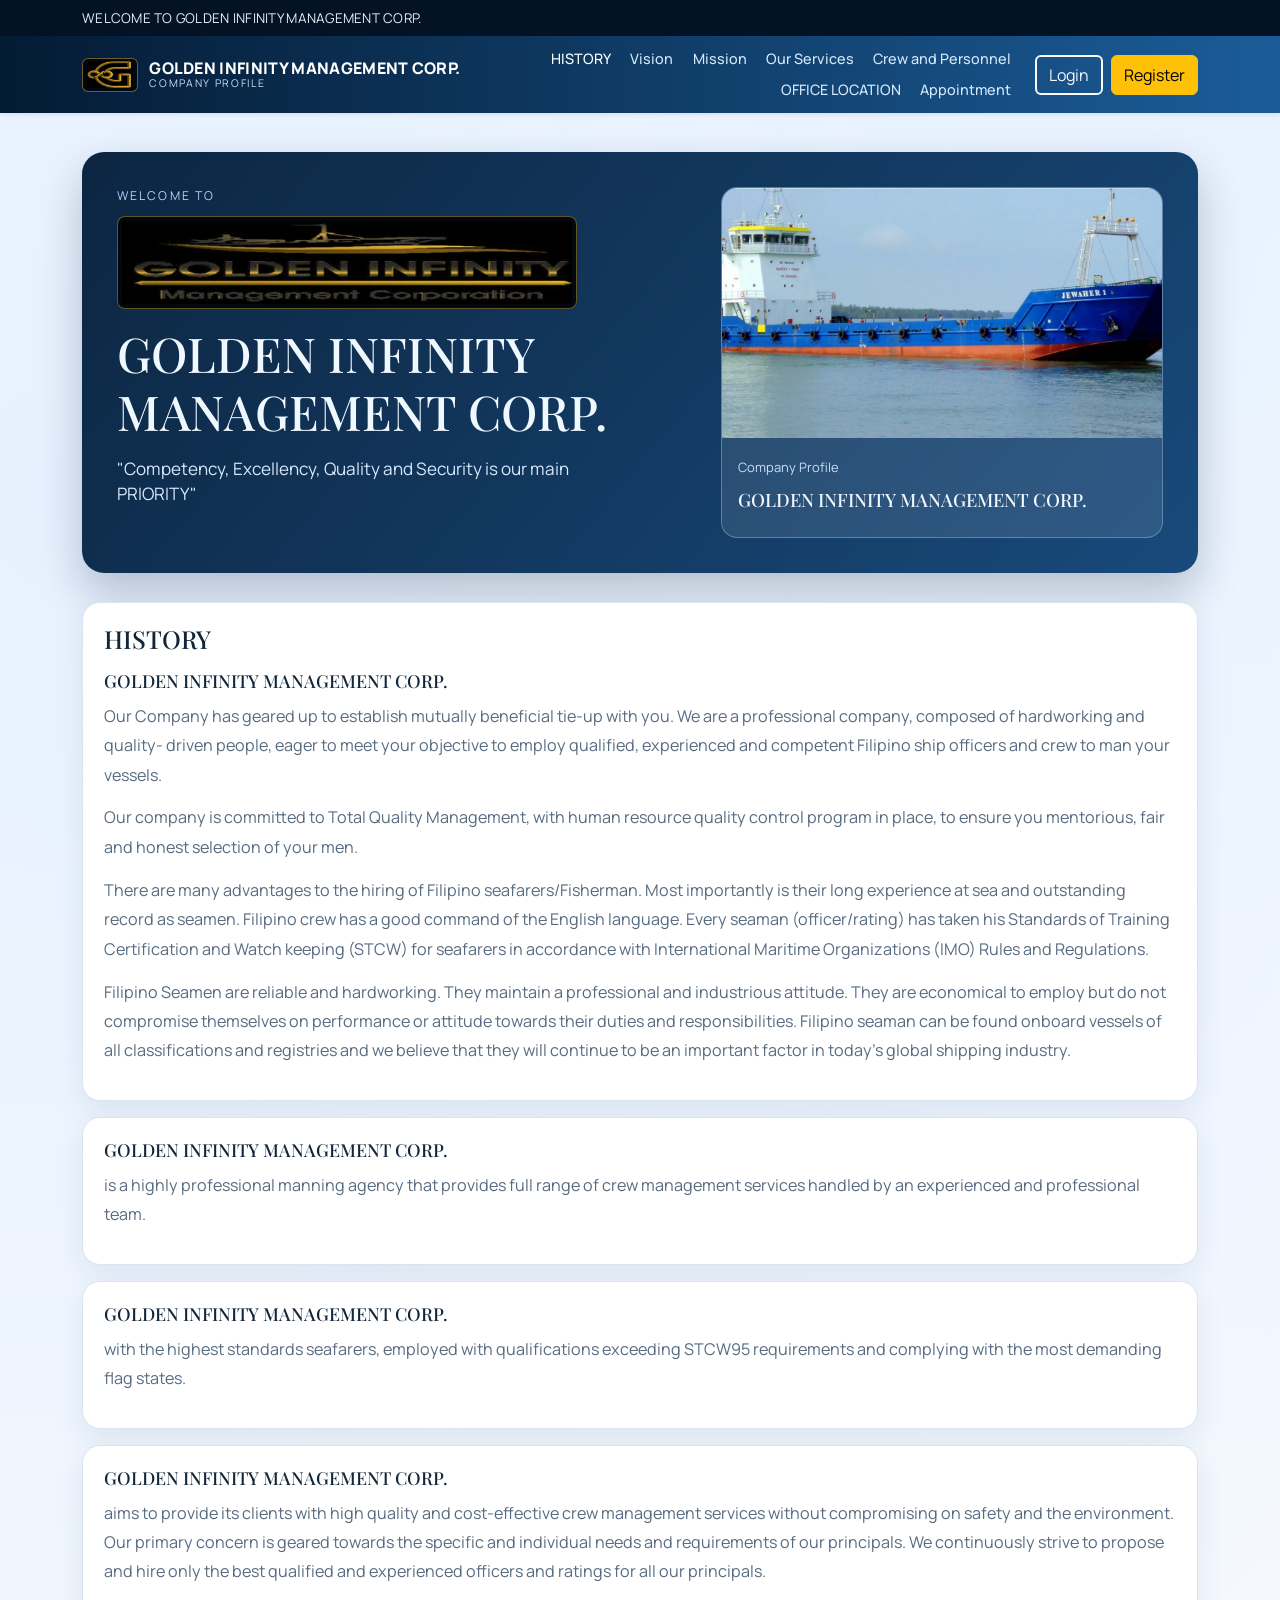
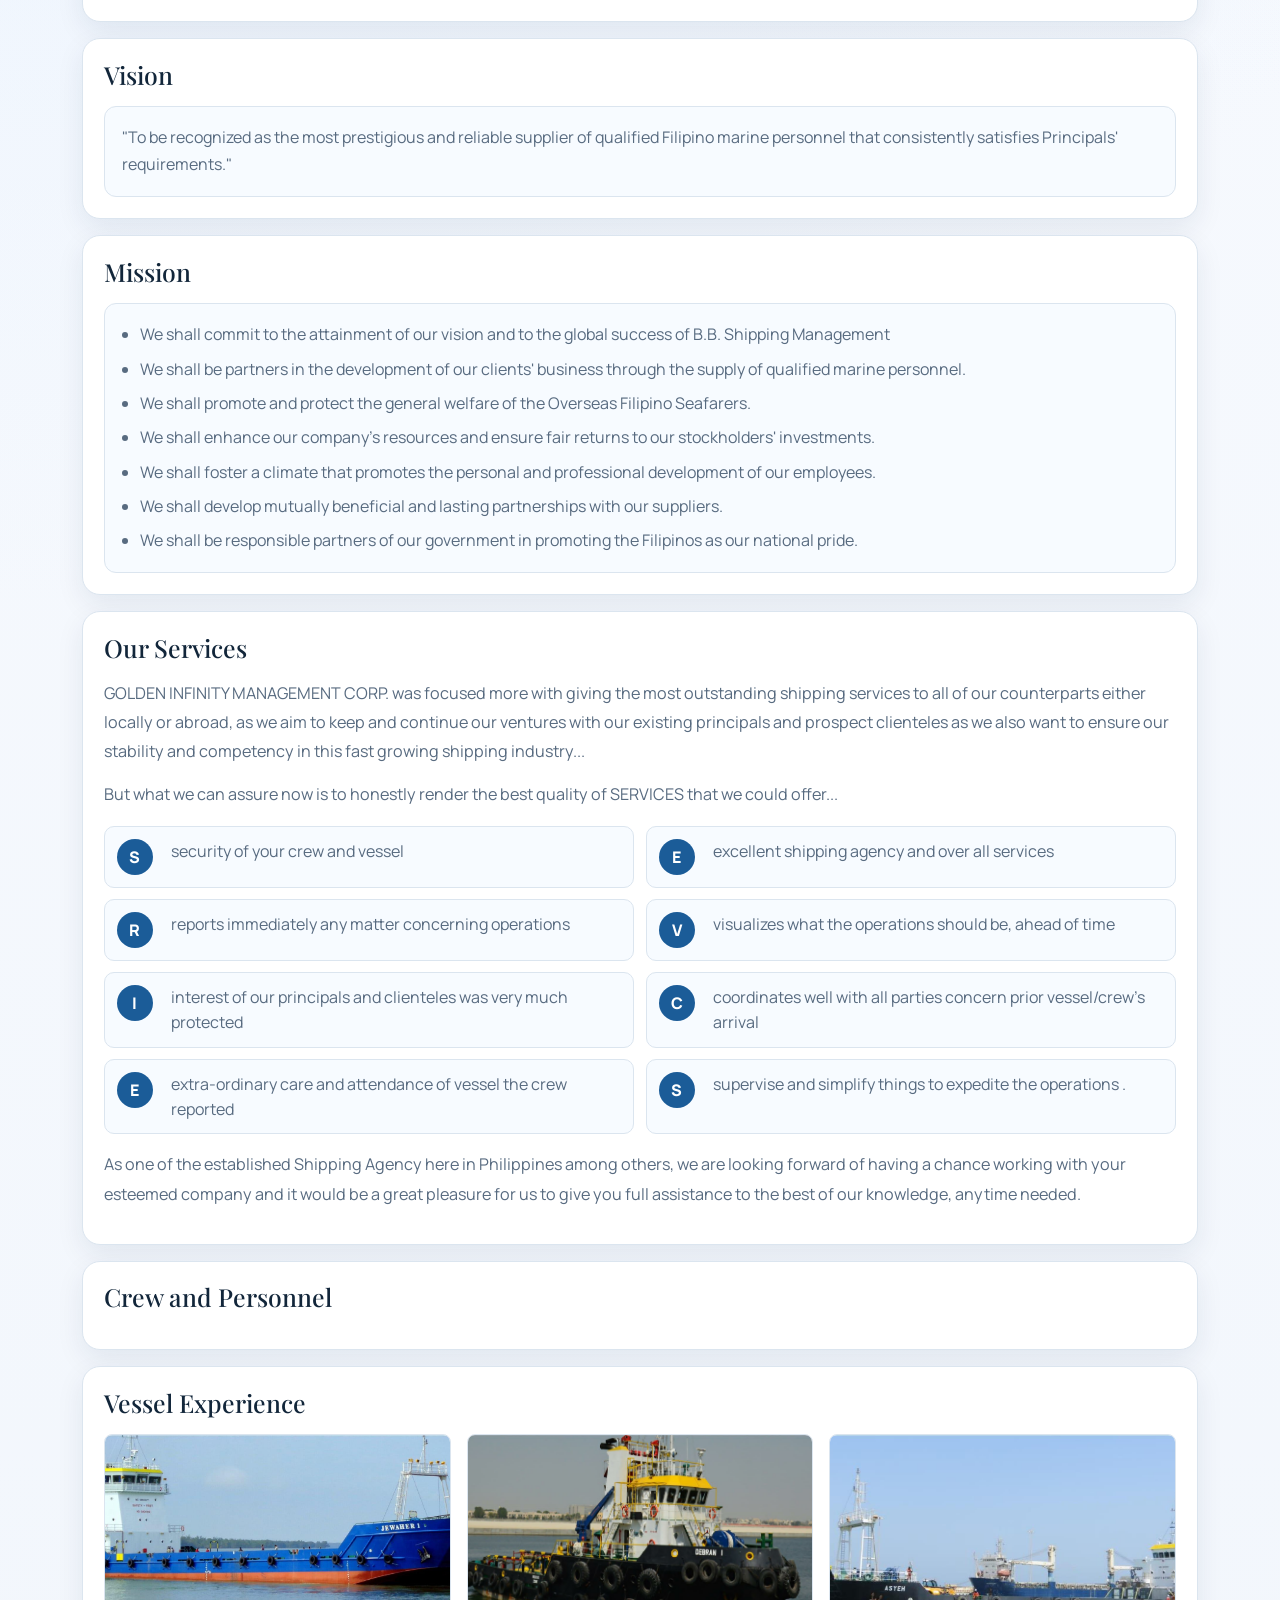
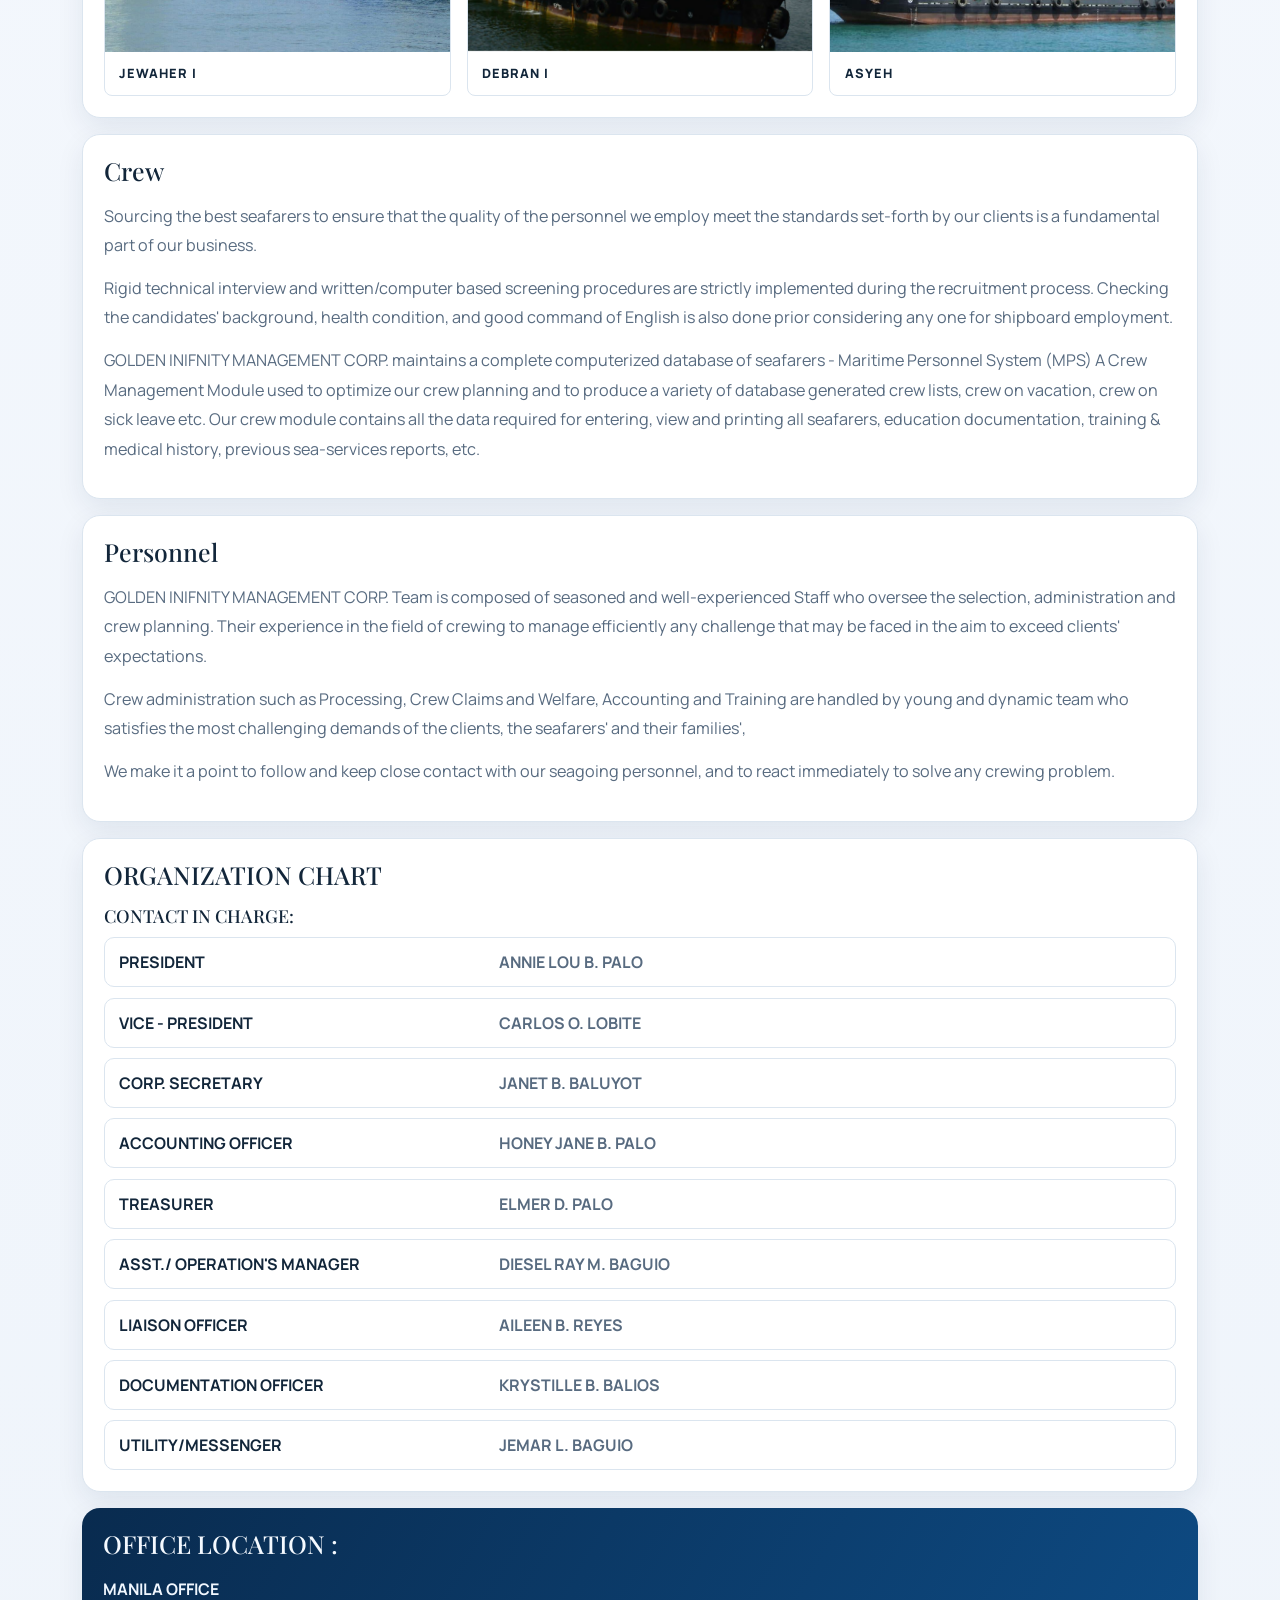
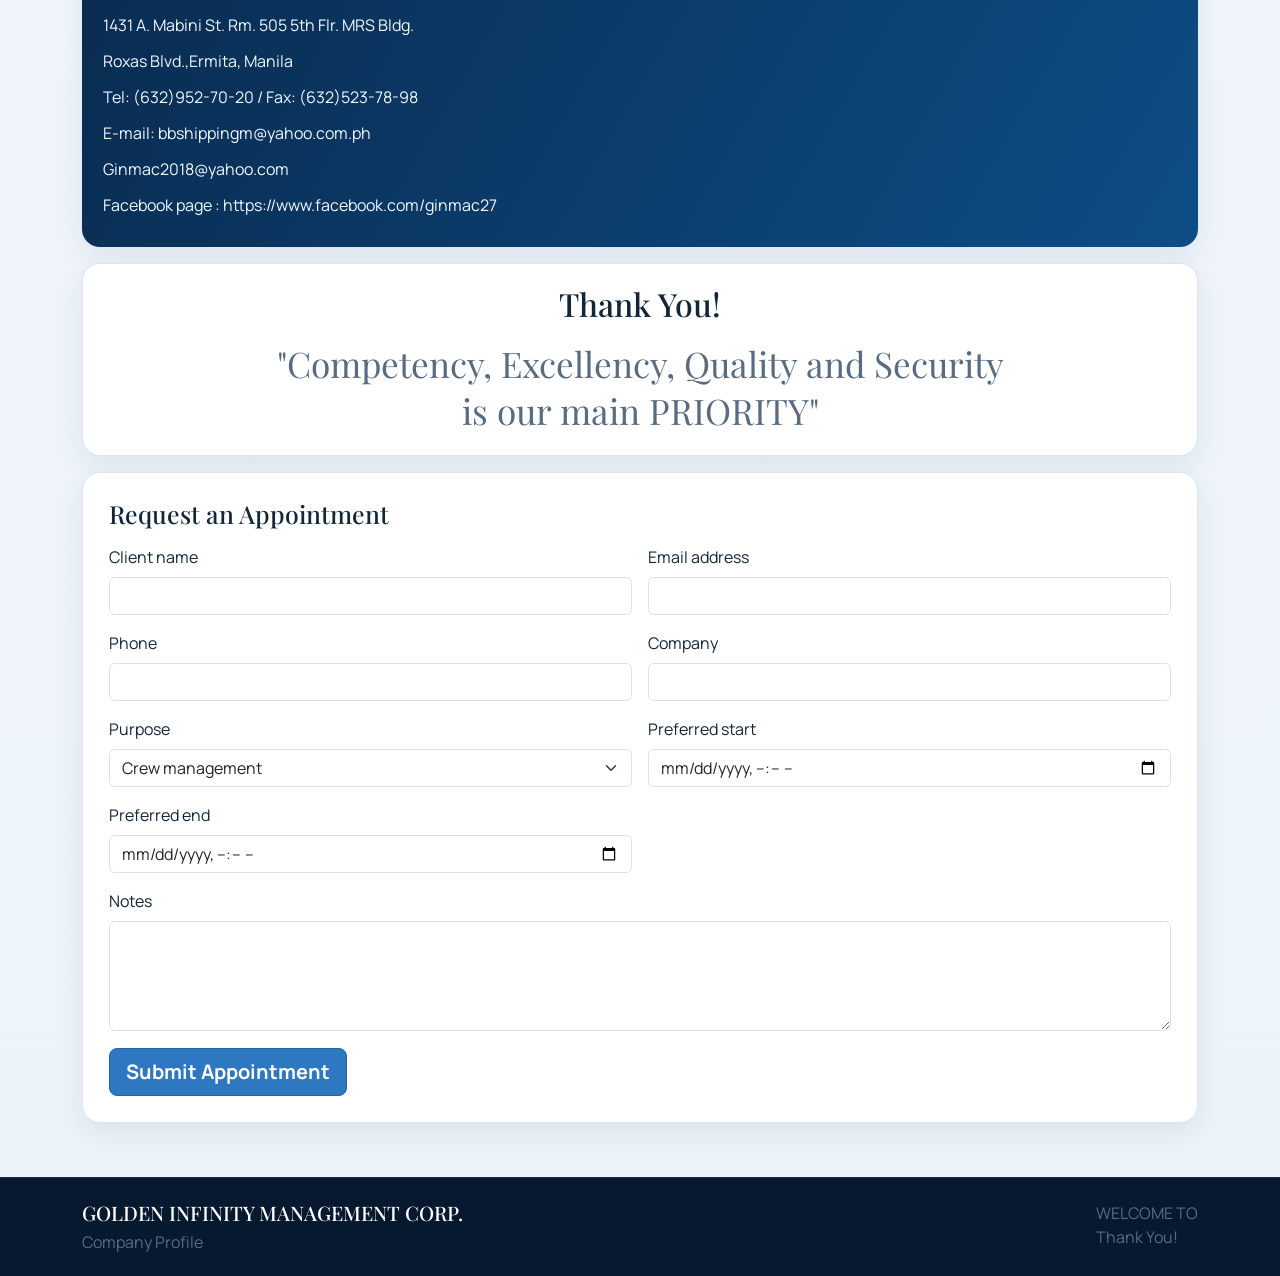
<file: frontend/src/index.html>
<!DOCTYPE html>
<html lang="en">
<head>
    <meta charset="UTF-8">
    <meta name="viewport" content="width=device-width, initial-scale=1.0">
    <title>Golden Infinity Management Corp.</title>
    <link href="https://cdn.jsdelivr.net/npm/bootstrap@5.3.0/dist/css/bootstrap.min.css" rel="stylesheet" integrity="sha384-9ndCyUaIbzAi2FUVXJi0CjmCapSmO7SnpJef0486qhLnuZ2cdeRhO02iuK6FUUVM" crossorigin="anonymous">
    <link rel="preconnect" href="https://fonts.googleapis.com">
    <link rel="preconnect" href="https://fonts.gstatic.com" crossorigin>
    <link href="https://fonts.googleapis.com/css2?family=Manrope:wght@400;500;700;800&family=Playfair+Display:wght@600;700;800&display=swap" rel="stylesheet">
    <link href="css/style.css" rel="stylesheet">
</head>
<body>
    <header class="top-meta-bar">
        <div class="container">
            <span>WELCOME TO GOLDEN INFINITY MANAGEMENT CORP.</span>
        </div>
    </header>

    <nav class="navbar navbar-expand-xl navbar-dark bg-primary shadow-sm sticky-top main-nav">
        <div class="container">
            <a class="navbar-brand" href="index.html">
                <img class="brand-logo-mark" src="images/golden-infinity-mark.jpeg" alt="Golden Infinity mark" width="56" height="34">
                <span class="brand-copy">
                    <span class="brand-title">GOLDEN INFINITY MANAGEMENT CORP.</span>
                    <small>Company Profile</small>
                </span>
            </a>
            <button class="navbar-toggler" type="button" data-bs-toggle="collapse" data-bs-target="#navbarNav">
                <span class="navbar-toggler-icon"></span>
            </button>
            <div class="collapse navbar-collapse" id="navbarNav">
                <ul class="navbar-nav ms-auto">
                    <li class="nav-item"><a class="nav-link active" href="#history">HISTORY</a></li>
                    <li class="nav-item"><a class="nav-link" href="#vision">Vision</a></li>
                    <li class="nav-item"><a class="nav-link" href="#mission">Mission</a></li>
                    <li class="nav-item"><a class="nav-link" href="#services">Our Services</a></li>
                    <li class="nav-item"><a class="nav-link" href="#crew">Crew and Personnel</a></li>
                    <li class="nav-item"><a class="nav-link" href="#contact">OFFICE LOCATION</a></li>
                    <li class="nav-item" id="nav-public-appointment"><a class="nav-link" href="#appointment">Appointment</a></li>
                    <li class="nav-item" id="nav-book-ticket" style="display: none;">
                        <a class="nav-link" href="#appointment">Crew Portal</a>
                    </li>
                    <li class="nav-item" id="nav-admin-appointments" style="display: none;">
                        <a class="nav-link" href="admin-appointments.html">Company Dashboard</a>
                    </li>
                </ul>
                <div class="d-flex ms-lg-3 mt-3 mt-lg-0" id="auth-controls">
                    <a class="btn btn-outline-light me-2" href="login.html">Login</a>
                    <button class="btn btn-warning" onclick="showRegister()">Register</button>
                </div>
                <div class="d-flex ms-lg-3 mt-3 mt-lg-0" id="user-controls" style="display: none!important;">
                    <span class="navbar-text me-3 text-white" id="user-greeting">Hello, User</span>
                    <button class="btn btn-outline-light" onclick="auth.logout()">Logout</button>
                </div>
            </div>
        </div>
    </nav>

    <section class="hero-wrap">
        <div class="container">
            <div class="hero-panel">
                <div>
                    <p class="eyebrow">WELCOME TO</p>
                    <img class="hero-logo-wide" src="images/golden-infinity-logo-wide.jpeg" alt="Golden Infinity Management Corporation logo" width="590" height="109">
                    <h1>GOLDEN INFINITY MANAGEMENT CORP.</h1>
                    <p class="lead-copy">"Competency, Excellency, Quality and Security is our main PRIORITY"</p>
                </div>
                <article class="feature-card">
                    <img src="images/vessel-jewaher-1.jpeg" alt="Jewaher 1 vessel at sea" width="1600" height="738">
                    <div class="feature-card-body">
                        <span>Company Profile</span>
                        <h3>GOLDEN INFINITY MANAGEMENT CORP.</h3>
                    </div>
                </article>
            </div>
        </div>
    </section>

    <main class="container sections-wrap pdf-profile">
        <section id="history" class="content-section">
            <div class="section-head">
                <h2>HISTORY</h2>
            </div>
            <div class="profile-copy">
                <h3>GOLDEN INFINITY MANAGEMENT CORP.</h3>
                <p>Our Company has geared up to establish mutually beneficial tie-up with you. We are a professional company, composed of hardworking and quality- driven people, eager to meet your objective to employ qualified, experienced and competent Filipino ship officers and crew to man your vessels.</p>
                <p>Our company is committed to Total Quality Management, with human resource quality control program in place, to ensure you mentorious, fair and honest selection of your men.</p>
                <p>There are many advantages to the hiring of Filipino seafarers/Fisherman. Most importantly is their long experience at sea and outstanding record as seamen. Filipino crew has a good command of the English language. Every seaman (officer/rating) has taken his Standards of Training Certification and Watch keeping (STCW) for seafarers in accordance with International Maritime Organizations (IMO) Rules and Regulations.</p>
                <p>Filipino Seamen are reliable and hardworking. They maintain a professional and industrious attitude. They are economical to employ but do not compromise themselves on performance or attitude towards their duties and responsibilities. Filipino seaman can be found onboard vessels of all classifications and registries and we believe that they will continue to be an important factor in today's global shipping industry.</p>
            </div>
        </section>

        <section class="content-section">
            <div class="profile-copy">
                <h3>GOLDEN INFINITY MANAGEMENT CORP.</h3>
                <p>is a highly professional manning agency that provides full range of crew management services handled by an experienced and professional team.</p>
            </div>
        </section>

        <section class="content-section">
            <div class="profile-copy">
                <h3>GOLDEN INFINITY MANAGEMENT CORP.</h3>
                <p>with the highest standards seafarers, employed with qualifications exceeding STCW95 requirements and complying with the most demanding flag states.</p>
            </div>
        </section>

        <section class="content-section">
            <div class="profile-copy">
                <h3>GOLDEN INFINITY MANAGEMENT CORP.</h3>
                <p>aims to provide its clients with high quality and cost-effective crew management services without compromising on safety and the environment. Our primary concern is geared towards the specific and individual needs and requirements of our principals. We continuously strive to propose and hire only the best qualified and experienced officers and ratings for all our principals.</p>
            </div>
        </section>

        <section id="vision" class="content-section">
            <div class="section-head">
                <h2>Vision</h2>
            </div>
            <article class="quote-card">
                <p>"To be recognized as the most prestigious and reliable supplier of qualified Filipino marine personnel that consistently satisfies Principals' requirements."</p>
            </article>
        </section>

        <section id="mission" class="content-section">
            <div class="section-head">
                <h2>Mission</h2>
            </div>
            <article class="quote-card">
                <ul class="mission-list">
                    <li>We shall commit to the attainment of our vision and to the global success of B.B. Shipping Management</li>
                    <li>We shall be partners in the development of our clients' business through the supply of qualified marine personnel.</li>
                    <li>We shall promote and protect the general welfare of the Overseas Filipino Seafarers.</li>
                    <li>We shall enhance our company's resources and ensure fair returns to our stockholders' investments.</li>
                    <li>We shall foster a climate that promotes the personal and professional development of our employees.</li>
                    <li>We shall develop mutually beneficial and lasting partnerships with our suppliers.</li>
                    <li>We shall be responsible partners of our government in promoting the Filipinos as our national pride.</li>
                </ul>
            </article>
        </section>

        <section id="services" class="content-section">
            <div class="section-head">
                <h2>Our Services</h2>
            </div>
            <div class="profile-copy">
                <p>GOLDEN INFINITY MANAGEMENT CORP. was focused more with giving the most outstanding shipping services to all of our counterparts either locally or abroad, as we aim to keep and continue our ventures with our existing principals and prospect clienteles as we also want to ensure our stability and competency in this fast growing shipping industry...</p>
                <p>But what we can assure now is to honestly render the best quality of SERVICES that we could offer...</p>
            </div>
            <div class="service-acrostic">
                <div><strong>S</strong><span>security of your crew and vessel</span></div>
                <div><strong>E</strong><span>excellent shipping agency and over all services</span></div>
                <div><strong>R</strong><span>reports immediately any matter concerning operations</span></div>
                <div><strong>V</strong><span>visualizes what the operations should be, ahead of time</span></div>
                <div><strong>I</strong><span>interest of our principals and clienteles was very much protected</span></div>
                <div><strong>C</strong><span>coordinates well with all parties concern prior vessel/crew's arrival</span></div>
                <div><strong>E</strong><span>extra-ordinary care and attendance of vessel the crew reported</span></div>
                <div><strong>S</strong><span>supervise and simplify things to expedite the operations .</span></div>
            </div>
            <div class="profile-copy mt-3">
                <p>As one of the established Shipping Agency here in Philippines among others, we are looking forward of having a chance working with your esteemed company and it would be a great pleasure for us to give you full assistance to the best of our knowledge, anytime needed.</p>
            </div>
        </section>

        <section id="crew" class="content-section">
            <div class="section-head">
                <h2>Crew and Personnel</h2>
            </div>
        </section>

        <section class="content-section fleet-section">
            <div class="section-head">
                <h2>Vessel Experience</h2>
            </div>
            <div class="fleet-gallery">
                <figure>
                    <img src="images/vessel-jewaher-1.jpeg" alt="Jewaher 1 vessel" width="1600" height="738" loading="lazy">
                    <figcaption>JEWAHER I</figcaption>
                </figure>
                <figure>
                    <img src="images/vessel-debran-1.jpeg" alt="Debran 1 vessel" width="1600" height="901" loading="lazy">
                    <figcaption>DEBRAN I</figcaption>
                </figure>
                <figure>
                    <img src="images/vessel-asyeh.jpeg" alt="Asyeh vessel" width="1600" height="739" loading="lazy">
                    <figcaption>ASYEH</figcaption>
                </figure>
            </div>
        </section>

        <section class="content-section">
            <div class="section-head">
                <h2>Crew</h2>
            </div>
            <div class="profile-copy">
                <p>Sourcing the best seafarers to ensure that the quality of the personnel we employ meet the standards set-forth by our clients is a fundamental part of our business.</p>
                <p>Rigid technical interview and written/computer based screening procedures are strictly implemented during the recruitment process. Checking the candidates' background, health condition, and good command of English is also done prior considering any one for shipboard employment.</p>
                <p>GOLDEN INIFNITY MANAGEMENT CORP. maintains a complete computerized database of seafarers - Maritime Personnel System (MPS) A Crew Management Module used to optimize our crew planning and to produce a variety of database generated crew lists, crew on vacation, crew on sick leave etc. Our crew module contains all the data required for entering, view and printing all seafarers, education documentation, training &amp; medical history, previous sea-services reports, etc.</p>
            </div>
        </section>

        <section class="content-section">
            <div class="section-head">
                <h2>Personnel</h2>
            </div>
            <div class="profile-copy">
                <p>GOLDEN INIFNITY MANAGEMENT CORP. Team is composed of seasoned and well-experienced Staff who oversee the selection, administration and crew planning. Their experience in the field of crewing to manage efficiently any challenge that may be faced in the aim to exceed clients' expectations.</p>
                <p>Crew administration such as Processing, Crew Claims and Welfare, Accounting and Training are handled by young and dynamic team who satisfies the most challenging demands of the clients, the seafarers' and their families',</p>
                <p>We make it a point to follow and keep close contact with our seagoing personnel, and to react immediately to solve any crewing problem.</p>
            </div>
        </section>

        <section id="organization" class="content-section leaders-section">
            <div class="section-head">
                <h2>ORGANIZATION CHART</h2>
            </div>
            <h3 class="profile-subhead">CONTACT IN CHARGE:</h3>
            <div class="org-list">
                <div><strong>PRESIDENT</strong><span>ANNIE LOU B. PALO</span></div>
                <div><strong>VICE - PRESIDENT</strong><span>CARLOS O. LOBITE</span></div>
                <div><strong>CORP. SECRETARY</strong><span>JANET B. BALUYOT</span></div>
                <div><strong>ACCOUNTING OFFICER</strong><span>HONEY JANE B. PALO</span></div>
                <div><strong>TREASURER</strong><span>ELMER D. PALO</span></div>
                <div><strong>ASST./ OPERATION'S MANAGER</strong><span>DIESEL RAY M. BAGUIO</span></div>
                <div><strong>LIAISON OFFICER</strong><span>AILEEN B. REYES</span></div>
                <div><strong>DOCUMENTATION OFFICER</strong><span>KRYSTILLE B. BALIOS</span></div>
                <div><strong>UTILITY/MESSENGER</strong><span>JEMAR L. BAGUIO</span></div>
            </div>
        </section>

        <section id="contact" class="content-section learn-strip">
            <div class="section-head">
                <h2>OFFICE LOCATION :</h2>
            </div>
            <div class="contact-panel">
                <p><strong>MANILA OFFICE</strong></p>
                <p>1431 A. Mabini St. Rm. 505 5th Flr. MRS Bldg.</p>
                <p>Roxas Blvd.,Ermita, Manila</p>
                <p>Tel: (632)952-70-20 / Fax: (632)523-78-98</p>
                <p>E-mail: bbshippingm@yahoo.com.ph</p>
                <p>Ginmac2018@yahoo.com</p>
                <p>Facebook page : https://www.facebook.com/ginmac27</p>
            </div>
        </section>

        <section class="content-section thank-you-section">
            <h2>Thank You!</h2>
            <p>"Competency, Excellency, Quality and Security is our main PRIORITY"</p>
        </section>

        <section id="appointment" class="content-section appointment-section">
            <div class="section-head">
                <h2>Request an Appointment</h2>
            </div>
            <form id="appointmentForm" class="appointment-form">
                <div id="appointment-message" class="alert d-none"></div>
                <div class="form-grid">
                    <div>
                        <label class="form-label" for="appointmentName">Client name</label>
                        <input class="form-control" id="appointmentName" name="clientName" maxlength="160" required>
                    </div>
                    <div>
                        <label class="form-label" for="appointmentEmail">Email address</label>
                        <input class="form-control" type="email" id="appointmentEmail" name="clientEmail" maxlength="255" required>
                    </div>
                    <div>
                        <label class="form-label" for="appointmentPhone">Phone</label>
                        <input class="form-control" id="appointmentPhone" name="clientPhone" maxlength="80">
                    </div>
                    <div>
                        <label class="form-label" for="appointmentCompany">Company</label>
                        <input class="form-control" id="appointmentCompany" name="companyName" maxlength="180">
                    </div>
                    <div>
                        <label class="form-label" for="appointmentPurpose">Purpose</label>
                        <select class="form-select" id="appointmentPurpose" name="purpose" required>
                            <option value="CREW_MANAGEMENT">Crew management</option>
                            <option value="VESSEL_OPERATIONS">Vessel operations</option>
                            <option value="DOCUMENTATION">Documentation</option>
                            <option value="ACCOUNTING">Accounting</option>
                            <option value="GENERAL_INQUIRY">General inquiry</option>
                        </select>
                    </div>
                    <div>
                        <label class="form-label" for="appointmentStart">Preferred start</label>
                        <input class="form-control" type="datetime-local" id="appointmentStart" name="preferredStartAt" required>
                    </div>
                    <div>
                        <label class="form-label" for="appointmentEnd">Preferred end</label>
                        <input class="form-control" type="datetime-local" id="appointmentEnd" name="preferredEndAt" required>
                    </div>
                    <div class="form-grid-wide">
                        <label class="form-label" for="appointmentNotes">Notes</label>
                        <textarea class="form-control" id="appointmentNotes" name="notes" rows="4" maxlength="2000"></textarea>
                    </div>
                </div>
                <div class="appointment-actions">
                    <button class="btn btn-primary btn-lg" type="submit">Submit Appointment</button>
                </div>
            </form>
        </section>
    </main>

    <footer class="site-footer">
        <div class="container d-flex justify-content-between flex-wrap gap-3">
            <div>
                <h5>GOLDEN INFINITY MANAGEMENT CORP.</h5>
                <p>Company Profile</p>
            </div>
            <div>
                <p>WELCOME TO</p>
                <p>Thank You!</p>
            </div>
        </div>
    </footer>

    <script src="https://cdn.jsdelivr.net/npm/bootstrap@5.3.0/dist/js/bootstrap.bundle.min.js" integrity="sha384-geWF76RCwLtnZ8qwWowPQNguL3RmwHVBC9FhGdlKrxdiJJigb/j/68SIy3Te4Bkz" crossorigin="anonymous"></script>
    <script src="js/config.js"></script>
    <script src="js/auth.js"></script>
    <script src="js/main.js"></script>
    <script src="js/appointment.js"></script>
</body>
</html>
</file>
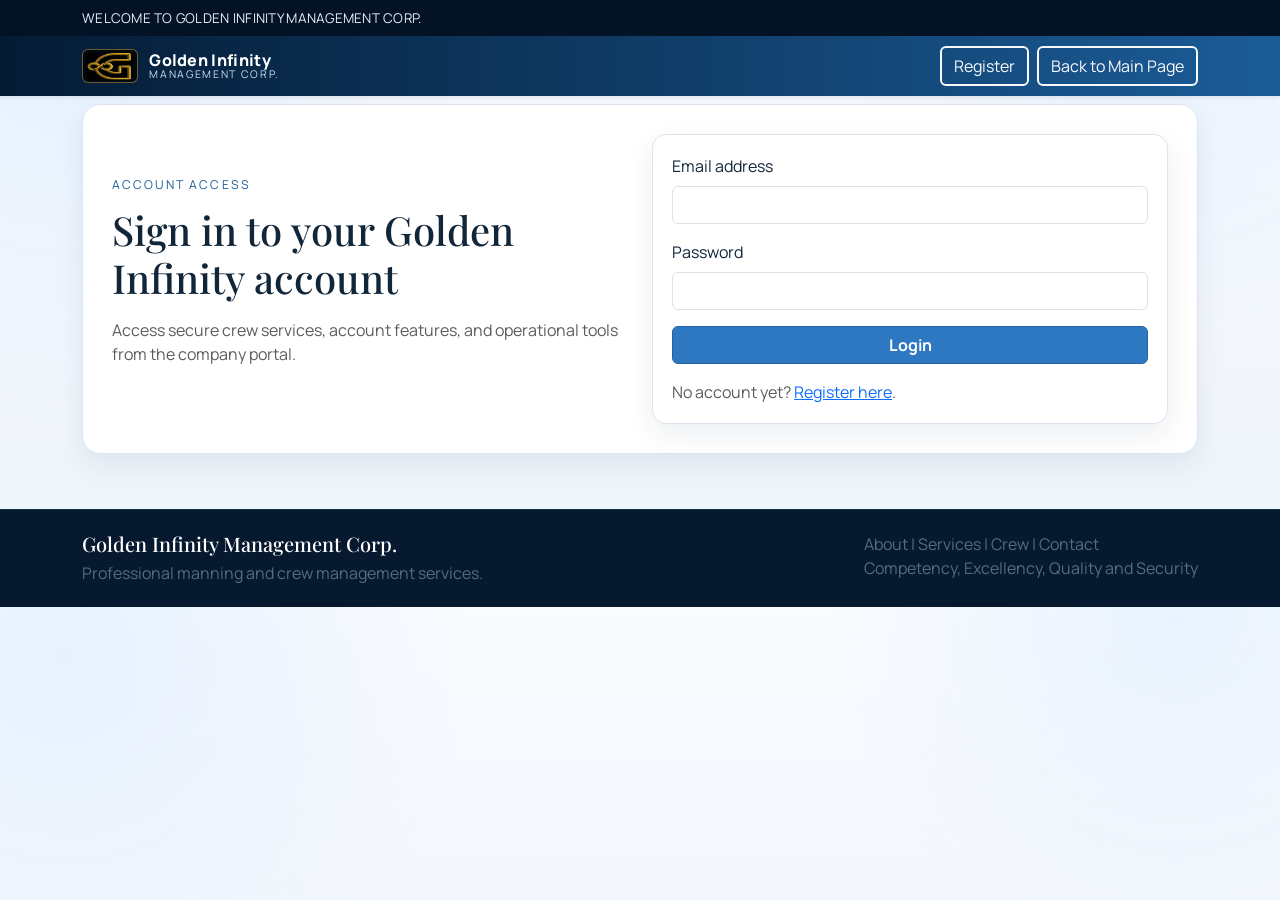
<file: frontend/src/admin-appointments.html>
<!DOCTYPE html>
<html lang="en">
<head>
    <meta charset="UTF-8">
    <meta name="viewport" content="width=device-width, initial-scale=1.0">
    <title>Appointments | Golden Infinity Admin</title>
    <link href="https://cdn.jsdelivr.net/npm/bootstrap@5.3.0/dist/css/bootstrap.min.css" rel="stylesheet" integrity="sha384-9ndCyUaIbzAi2FUVXJi0CjmCapSmO7SnpJef0486qhLnuZ2cdeRhO02iuK6FUUVM" crossorigin="anonymous">
    <link rel="preconnect" href="https://fonts.googleapis.com">
    <link rel="preconnect" href="https://fonts.gstatic.com" crossorigin>
    <link href="https://fonts.googleapis.com/css2?family=Manrope:wght@400;500;700;800&family=Playfair+Display:wght@600;700;800&display=swap" rel="stylesheet">
    <link href="css/style.css" rel="stylesheet">
</head>
<body>
    <header class="top-meta-bar">
        <div class="container">
            <span>GOLDEN INFINITY MANAGEMENT CORP. APPOINTMENTS</span>
        </div>
    </header>

    <nav class="navbar navbar-expand-lg navbar-dark bg-primary shadow-sm sticky-top main-nav">
        <div class="container">
            <a class="navbar-brand" href="admin-appointments.html">
                <img class="brand-logo-mark" src="images/golden-infinity-mark.jpeg" alt="Golden Infinity mark" width="56" height="34">
                <span class="brand-copy">
                    <span class="brand-title">Golden Infinity</span>
                    <small>Company Dashboard</small>
                </span>
            </a>
            <div class="d-flex align-items-center gap-2">
                <span class="navbar-text text-white d-none d-md-inline" id="admin-greeting"></span>
                <a class="btn btn-outline-light" href="admin-appointments.html">Company Dashboard</a>
                <button class="btn btn-warning" type="button" onclick="auth.logout()">Logout</button>
            </div>
        </div>
    </nav>

    <main class="container sections-wrap admin-wrap">
        <section class="content-section admin-company-overview">
            <div class="section-head">
                <h2>Company Information</h2>
            </div>
            <div class="row g-3">
                <div class="col-lg-5">
                    <div class="company-info-panel">
                        <p class="eyebrow profile-eyebrow">Golden Infinity Management Corp.</p>
                        <img class="company-panel-logo" src="images/golden-infinity-logo-wide.jpeg" alt="Golden Infinity Management Corporation logo" width="590" height="109">
                        <h3>Employee Side</h3>
                        <p class="mb-0">Use this dashboard to review client appointment requests, update schedules, and manage appointment status for the company.</p>
                    </div>
                </div>
                <div class="col-lg-4">
                    <div class="company-info-panel">
                        <h3>Office Location</h3>
                        <p>1431 A. Mabini St. Rm. 505 5th Flr. MRS Bldg., Roxas Blvd., Ermita, Manila</p>
                        <p class="mb-0">Tel: (632) 952-70-20<br>Fax: (632) 523-78-98</p>
                    </div>
                </div>
                <div class="col-lg-3">
                    <div class="company-info-panel">
                        <h3>Company Email</h3>
                        <p><a href="mailto:admin@goldeninfinityph.com">admin@goldeninfinityph.com</a></p>
                        <p><a href="mailto:bbshippingm@yahoo.com.ph">bbshippingm@yahoo.com.ph</a></p>
                        <p class="mb-0"><a href="https://www.facebook.com/ginmac27" target="_blank" rel="noopener">Facebook page</a></p>
                    </div>
                </div>
            </div>
        </section>

        <section class="content-section admin-toolbar">
            <div>
                <p class="eyebrow profile-eyebrow">Company Side</p>
                <h1>Client Appointments</h1>
                <p class="socket-status" id="socketStatus">Live updates connecting...</p>
            </div>
            <form id="appointmentFilters" class="admin-filters">
                <div>
                    <label class="form-label" for="filterStart">From</label>
                    <input class="form-control" type="date" id="filterStart">
                </div>
                <div>
                    <label class="form-label" for="filterEnd">To</label>
                    <input class="form-control" type="date" id="filterEnd">
                </div>
                <button class="btn btn-primary" type="submit">Refresh</button>
            </form>
        </section>

        <section class="content-section">
            <div id="admin-message" class="alert d-none"></div>
            <div class="appointment-admin-grid">
                <div class="appointment-table-wrap">
                    <table class="table align-middle appointment-table">
                        <thead>
                            <tr>
                                <th>Reference</th>
                                <th>Client</th>
                                <th>Purpose</th>
                                <th>Schedule</th>
                                <th>Status</th>
                            </tr>
                        </thead>
                        <tbody id="appointmentsBody">
                            <tr><td colspan="5">Loading appointments...</td></tr>
                        </tbody>
                    </table>
                </div>

                <aside class="appointment-editor" id="appointmentEditor">
                    <p class="text-muted mb-0">Select an appointment to manage it.</p>
                </aside>
            </div>
        </section>
    </main>

    <footer class="site-footer">
        <div class="container d-flex justify-content-between flex-wrap gap-3">
            <div>
                <h5>Golden Infinity Management Corp.</h5>
                <p>Appointment management for company staff.</p>
            </div>
            <div>
                <p>Requested | Confirmed | Rescheduled | Cancelled | Completed</p>
            </div>
        </div>
    </footer>

    <script src="https://cdn.jsdelivr.net/npm/bootstrap@5.3.0/dist/js/bootstrap.bundle.min.js" integrity="sha384-geWF76RCwLtnZ8qwWowPQNguL3RmwHVBC9FhGdlKrxdiJJigb/j/68SIy3Te4Bkz" crossorigin="anonymous"></script>
    <script src="js/config.js"></script>
    <script src="js/auth.js"></script>
    <script src="js/admin-appointments.js"></script>
</body>
</html>
</file>
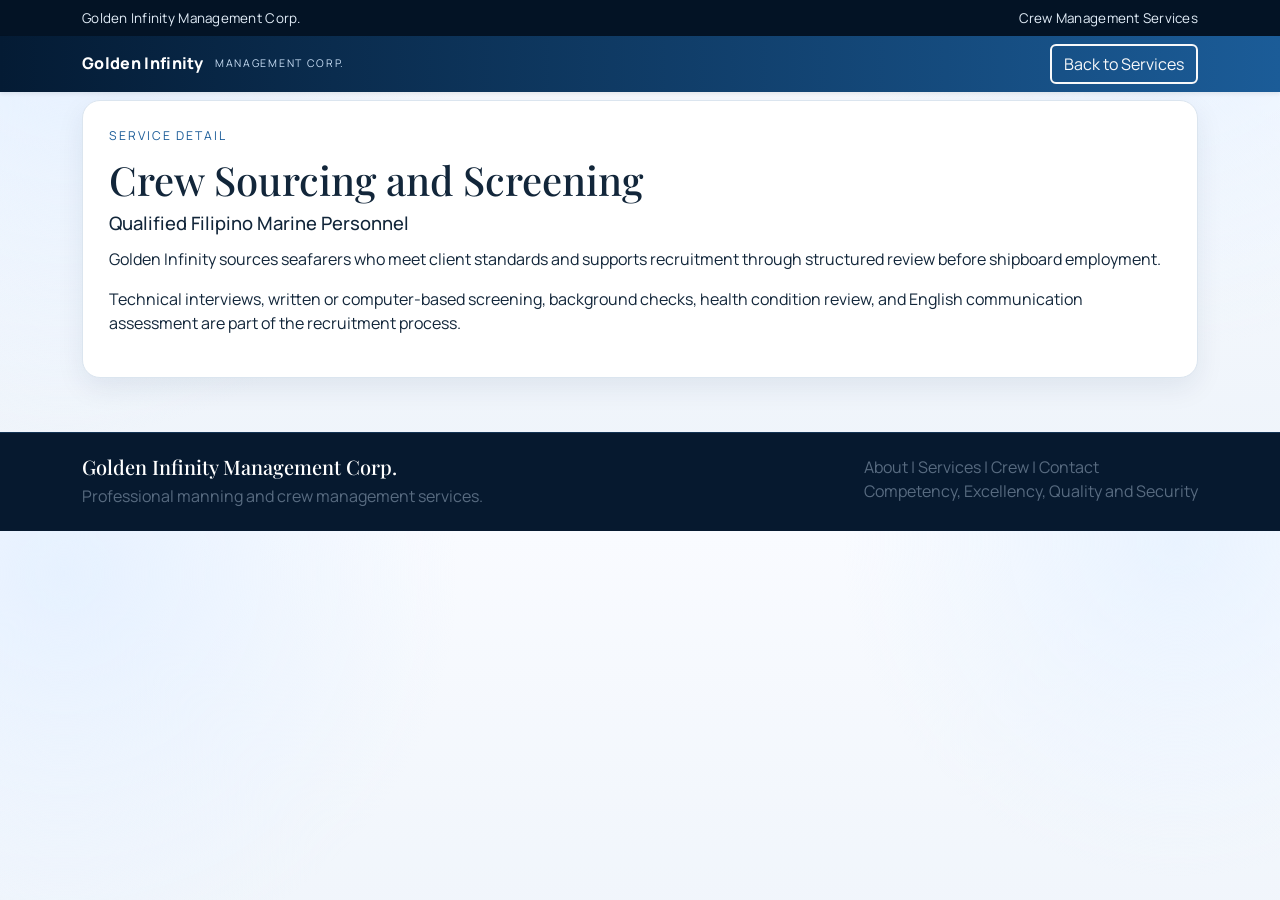
<file: frontend/src/award-1992-top-performer.html>
<!DOCTYPE html>
<html lang="en">
<head>
    <meta charset="UTF-8">
    <meta name="viewport" content="width=device-width, initial-scale=1.0">
    <title>Crew Sourcing and Screening | Golden Infinity</title>
    <link href="https://cdn.jsdelivr.net/npm/bootstrap@5.3.0/dist/css/bootstrap.min.css" rel="stylesheet" integrity="sha384-9ndCyUaIbzAi2FUVXJi0CjmCapSmO7SnpJef0486qhLnuZ2cdeRhO02iuK6FUUVM" crossorigin="anonymous">
    <link rel="preconnect" href="https://fonts.googleapis.com">
    <link rel="preconnect" href="https://fonts.gstatic.com" crossorigin>
    <link href="https://fonts.googleapis.com/css2?family=Manrope:wght@400;500;700;800&family=Playfair+Display:wght@600;700;800&display=swap" rel="stylesheet">
    <link href="css/style.css" rel="stylesheet">
</head>
<body>
    <header class="top-meta-bar"><div class="container d-flex justify-content-between flex-wrap gap-2"><span>Golden Infinity Management Corp.</span><span>Crew Management Services</span></div></header>
    <nav class="navbar navbar-expand-lg navbar-dark bg-primary shadow-sm sticky-top main-nav"><div class="container"><a class="navbar-brand" href="index.html"><span class="brand-title">Golden Infinity</span><small>Management Corp.</small></a><a class="btn btn-outline-light" href="awards.html">Back to Services</a></div></nav>
    <main class="container sections-wrap profile-wrap">
        <section class="content-section profile-card">
            <p class="eyebrow profile-eyebrow">Service Detail</p>
            <h1>Crew Sourcing and Screening</h1>
            <h3 class="profile-role">Qualified Filipino Marine Personnel</h3>
            <p>Golden Infinity sources seafarers who meet client standards and supports recruitment through structured review before shipboard employment.</p>
            <p>Technical interviews, written or computer-based screening, background checks, health condition review, and English communication assessment are part of the recruitment process.</p>
        </section>
    </main>
    <footer class="site-footer"><div class="container d-flex justify-content-between flex-wrap gap-3"><div><h5>Golden Infinity Management Corp.</h5><p>Professional manning and crew management services.</p></div><div><p>About | Services | Crew | Contact</p><p>Competency, Excellency, Quality and Security</p></div></div></footer>
</body>
</html>
</file>
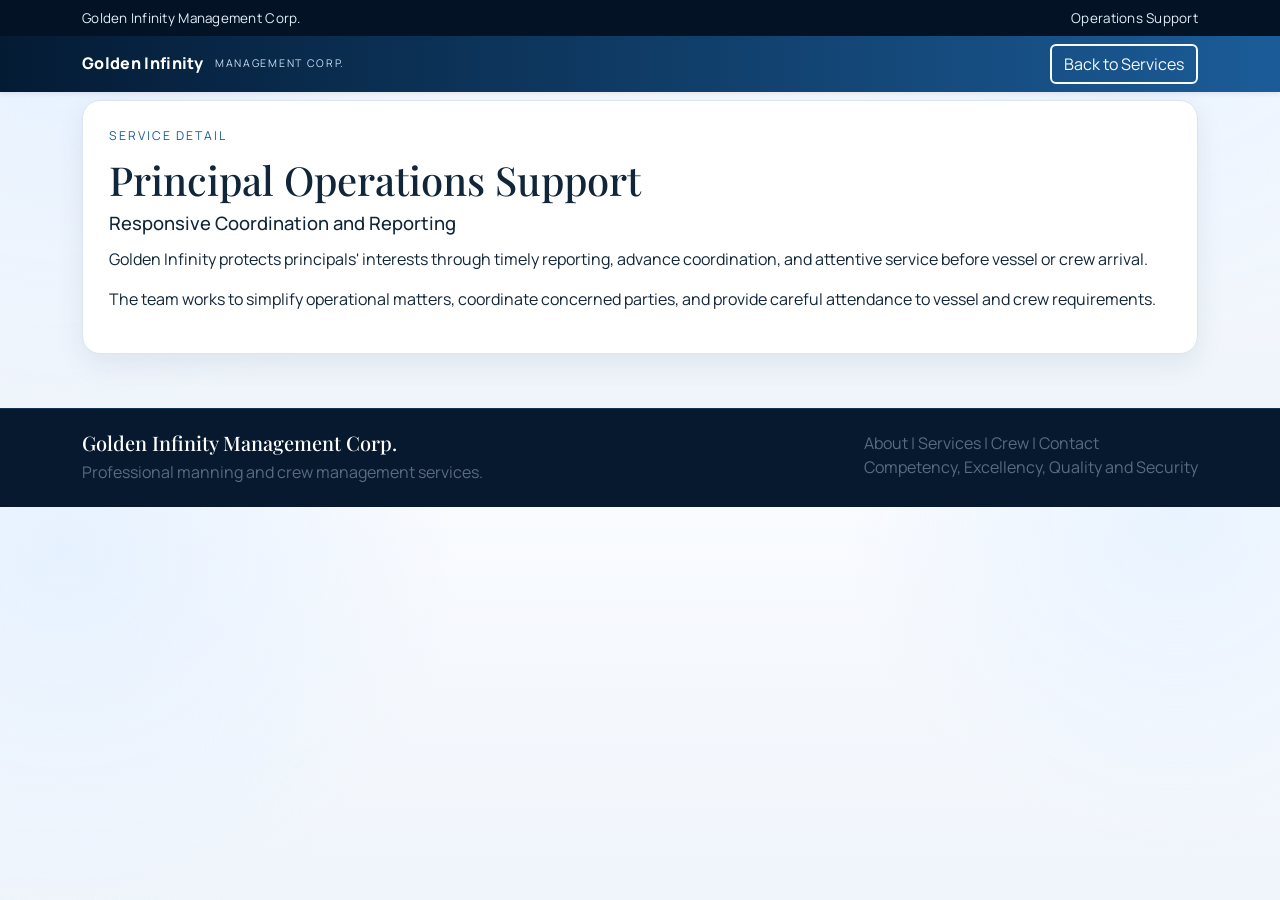
<file: frontend/src/award-2002-competence.html>
<!DOCTYPE html>
<html lang="en">
<head>
    <meta charset="UTF-8">
    <meta name="viewport" content="width=device-width, initial-scale=1.0">
    <title>Principal Operations Support | Golden Infinity</title>
    <link href="https://cdn.jsdelivr.net/npm/bootstrap@5.3.0/dist/css/bootstrap.min.css" rel="stylesheet" integrity="sha384-9ndCyUaIbzAi2FUVXJi0CjmCapSmO7SnpJef0486qhLnuZ2cdeRhO02iuK6FUUVM" crossorigin="anonymous">
    <link rel="preconnect" href="https://fonts.googleapis.com">
    <link rel="preconnect" href="https://fonts.gstatic.com" crossorigin>
    <link href="https://fonts.googleapis.com/css2?family=Manrope:wght@400;500;700;800&family=Playfair+Display:wght@600;700;800&display=swap" rel="stylesheet">
    <link href="css/style.css" rel="stylesheet">
</head>
<body>
    <header class="top-meta-bar"><div class="container d-flex justify-content-between flex-wrap gap-2"><span>Golden Infinity Management Corp.</span><span>Operations Support</span></div></header>
    <nav class="navbar navbar-expand-lg navbar-dark bg-primary shadow-sm sticky-top main-nav"><div class="container"><a class="navbar-brand" href="index.html"><span class="brand-title">Golden Infinity</span><small>Management Corp.</small></a><a class="btn btn-outline-light" href="awards.html">Back to Services</a></div></nav>
    <main class="container sections-wrap profile-wrap">
        <section class="content-section profile-card">
            <p class="eyebrow profile-eyebrow">Service Detail</p>
            <h1>Principal Operations Support</h1>
            <h3 class="profile-role">Responsive Coordination and Reporting</h3>
            <p>Golden Infinity protects principals' interests through timely reporting, advance coordination, and attentive service before vessel or crew arrival.</p>
            <p>The team works to simplify operational matters, coordinate concerned parties, and provide careful attendance to vessel and crew requirements.</p>
        </section>
    </main>
    <footer class="site-footer"><div class="container d-flex justify-content-between flex-wrap gap-3"><div><h5>Golden Infinity Management Corp.</h5><p>Professional manning and crew management services.</p></div><div><p>About | Services | Crew | Contact</p><p>Competency, Excellency, Quality and Security</p></div></div></footer>
</body>
</html>
</file>
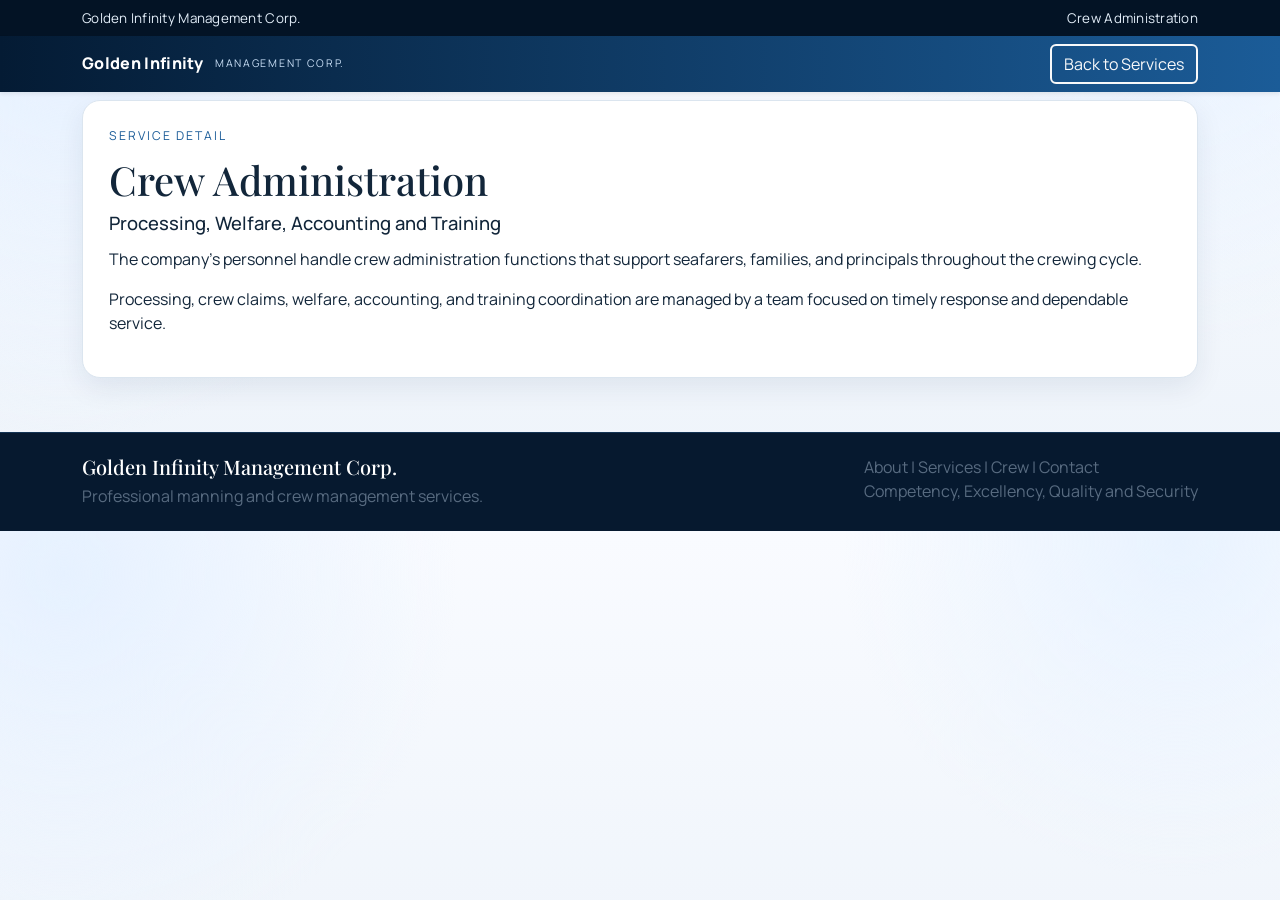
<file: frontend/src/award-2002-operations.html>
<!DOCTYPE html>
<html lang="en">
<head>
    <meta charset="UTF-8">
    <meta name="viewport" content="width=device-width, initial-scale=1.0">
    <title>Crew Administration | Golden Infinity</title>
    <link href="https://cdn.jsdelivr.net/npm/bootstrap@5.3.0/dist/css/bootstrap.min.css" rel="stylesheet" integrity="sha384-9ndCyUaIbzAi2FUVXJi0CjmCapSmO7SnpJef0486qhLnuZ2cdeRhO02iuK6FUUVM" crossorigin="anonymous">
    <link rel="preconnect" href="https://fonts.googleapis.com">
    <link rel="preconnect" href="https://fonts.gstatic.com" crossorigin>
    <link href="https://fonts.googleapis.com/css2?family=Manrope:wght@400;500;700;800&family=Playfair+Display:wght@600;700;800&display=swap" rel="stylesheet">
    <link href="css/style.css" rel="stylesheet">
</head>
<body>
    <header class="top-meta-bar"><div class="container d-flex justify-content-between flex-wrap gap-2"><span>Golden Infinity Management Corp.</span><span>Crew Administration</span></div></header>
    <nav class="navbar navbar-expand-lg navbar-dark bg-primary shadow-sm sticky-top main-nav"><div class="container"><a class="navbar-brand" href="index.html"><span class="brand-title">Golden Infinity</span><small>Management Corp.</small></a><a class="btn btn-outline-light" href="awards.html">Back to Services</a></div></nav>
    <main class="container sections-wrap profile-wrap">
        <section class="content-section profile-card">
            <p class="eyebrow profile-eyebrow">Service Detail</p>
            <h1>Crew Administration</h1>
            <h3 class="profile-role">Processing, Welfare, Accounting and Training</h3>
            <p>The company's personnel handle crew administration functions that support seafarers, families, and principals throughout the crewing cycle.</p>
            <p>Processing, crew claims, welfare, accounting, and training coordination are managed by a team focused on timely response and dependable service.</p>
        </section>
    </main>
    <footer class="site-footer"><div class="container d-flex justify-content-between flex-wrap gap-3"><div><h5>Golden Infinity Management Corp.</h5><p>Professional manning and crew management services.</p></div><div><p>About | Services | Crew | Contact</p><p>Competency, Excellency, Quality and Security</p></div></div></footer>
</body>
</html>
</file>
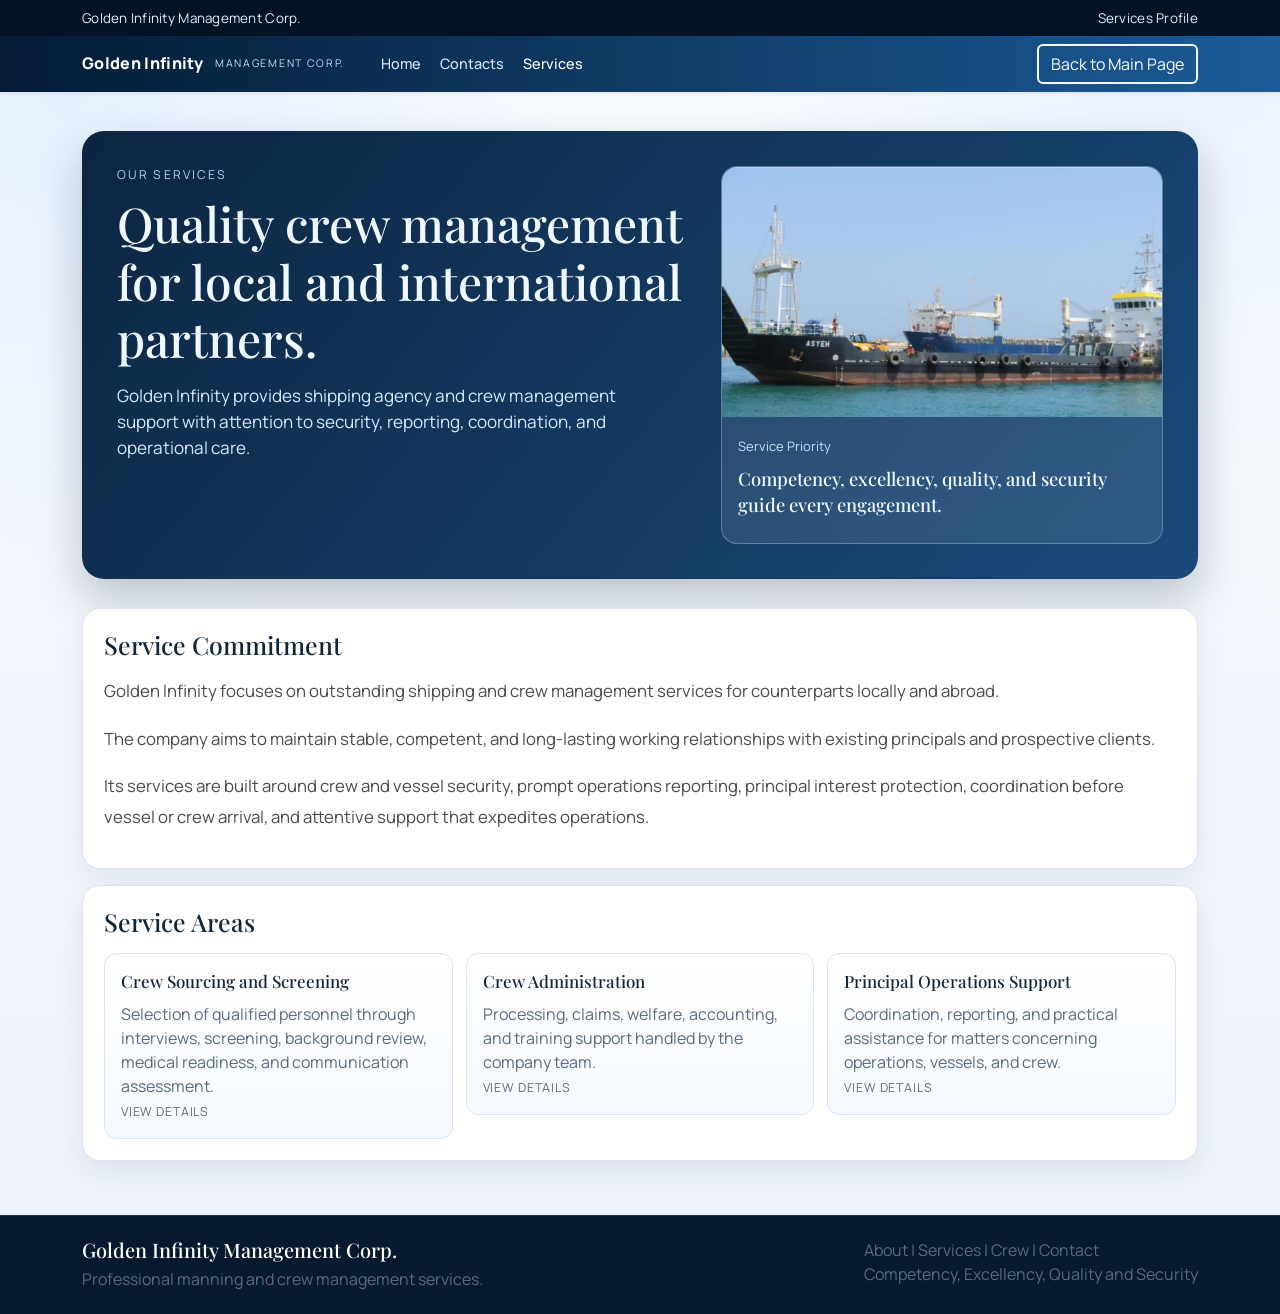
<file: frontend/src/awards.html>
<!DOCTYPE html>
<html lang="en">
<head>
    <meta charset="UTF-8">
    <meta name="viewport" content="width=device-width, initial-scale=1.0">
    <title>Golden Infinity Services</title>
    <link href="https://cdn.jsdelivr.net/npm/bootstrap@5.3.0/dist/css/bootstrap.min.css" rel="stylesheet" integrity="sha384-9ndCyUaIbzAi2FUVXJi0CjmCapSmO7SnpJef0486qhLnuZ2cdeRhO02iuK6FUUVM" crossorigin="anonymous">
    <link rel="preconnect" href="https://fonts.googleapis.com">
    <link rel="preconnect" href="https://fonts.gstatic.com" crossorigin>
    <link href="https://fonts.googleapis.com/css2?family=Manrope:wght@400;500;700;800&family=Playfair+Display:wght@600;700;800&display=swap" rel="stylesheet">
    <link href="css/style.css" rel="stylesheet">
</head>
<body>
    <header class="top-meta-bar">
        <div class="container d-flex justify-content-between flex-wrap gap-2">
            <span>Golden Infinity Management Corp.</span>
            <span>Services Profile</span>
        </div>
    </header>

    <nav class="navbar navbar-expand-lg navbar-dark bg-primary shadow-sm sticky-top main-nav">
        <div class="container">
            <a class="navbar-brand" href="index.html">
                <span class="brand-title">Golden Infinity</span>
                <small>Management Corp.</small>
            </a>
            <button class="navbar-toggler" type="button" data-bs-toggle="collapse" data-bs-target="#navbarNav">
                <span class="navbar-toggler-icon"></span>
            </button>
            <div class="collapse navbar-collapse" id="navbarNav">
                <ul class="navbar-nav me-auto">
                    <li class="nav-item"><a class="nav-link" href="index.html">Home</a></li>
                    <li class="nav-item"><a class="nav-link" href="leaders.html">Contacts</a></li>
                    <li class="nav-item"><a class="nav-link active" href="awards.html">Services</a></li>
                </ul>
                <a class="btn btn-outline-light" href="index.html">Back to Main Page</a>
            </div>
        </div>
    </nav>

    <section class="hero-wrap">
        <div class="container">
            <div class="hero-panel">
                <div>
                    <p class="eyebrow">Our Services</p>
                    <h1>Quality crew management for local and international partners.</h1>
                    <p class="lead-copy">Golden Infinity provides shipping agency and crew management support with attention to security, reporting, coordination, and operational care.</p>
                </div>
                <article class="feature-card">
                    <img src="images/vessel-asyeh.jpeg" alt="Asyeh vessel" width="1600" height="739">
                    <div class="feature-card-body">
                        <span>Service Priority</span>
                        <h3>Competency, excellency, quality, and security guide every engagement.</h3>
                    </div>
                </article>
            </div>
        </div>
    </section>

    <main class="container sections-wrap">
        <section class="content-section">
            <div class="section-head">
                <h2>Service Commitment</h2>
            </div>
            <div class="awards-copy">
                <p>Golden Infinity focuses on outstanding shipping and crew management services for counterparts locally and abroad.</p>
                <p>The company aims to maintain stable, competent, and long-lasting working relationships with existing principals and prospective clients.</p>
                <p>Its services are built around crew and vessel security, prompt operations reporting, principal interest protection, coordination before vessel or crew arrival, and attentive support that expedites operations.</p>
            </div>
        </section>

        <section class="content-section">
            <div class="section-head">
                <h2>Service Areas</h2>
            </div>
            <div class="event-list">
                <a class="leader-link" href="award-1992-top-performer.html">
                    <article class="mini-item award-item">
                        <h4>Crew Sourcing and Screening</h4>
                        <p>Selection of qualified personnel through interviews, screening, background review, medical readiness, and communication assessment.</p>
                        <span>View Details</span>
                    </article>
                </a>
                <a class="leader-link" href="award-2002-operations.html">
                    <article class="mini-item award-item">
                        <h4>Crew Administration</h4>
                        <p>Processing, claims, welfare, accounting, and training support handled by the company team.</p>
                        <span>View Details</span>
                    </article>
                </a>
                <a class="leader-link" href="award-2002-competence.html">
                    <article class="mini-item award-item">
                        <h4>Principal Operations Support</h4>
                        <p>Coordination, reporting, and practical assistance for matters concerning operations, vessels, and crew.</p>
                        <span>View Details</span>
                    </article>
                </a>
            </div>
        </section>
    </main>

    <footer class="site-footer">
        <div class="container d-flex justify-content-between flex-wrap gap-3">
            <div>
                <h5>Golden Infinity Management Corp.</h5>
                <p>Professional manning and crew management services.</p>
            </div>
            <div>
                <p>About | Services | Crew | Contact</p>
                <p>Competency, Excellency, Quality and Security</p>
            </div>
        </div>
    </footer>

    <script src="https://cdn.jsdelivr.net/npm/bootstrap@5.3.0/dist/js/bootstrap.bundle.min.js" integrity="sha384-geWF76RCwLtnZ8qwWowPQNguL3RmwHVBC9FhGdlKrxdiJJigb/j/68SIy3Te4Bkz" crossorigin="anonymous"></script>
</body>
</html>
</file>
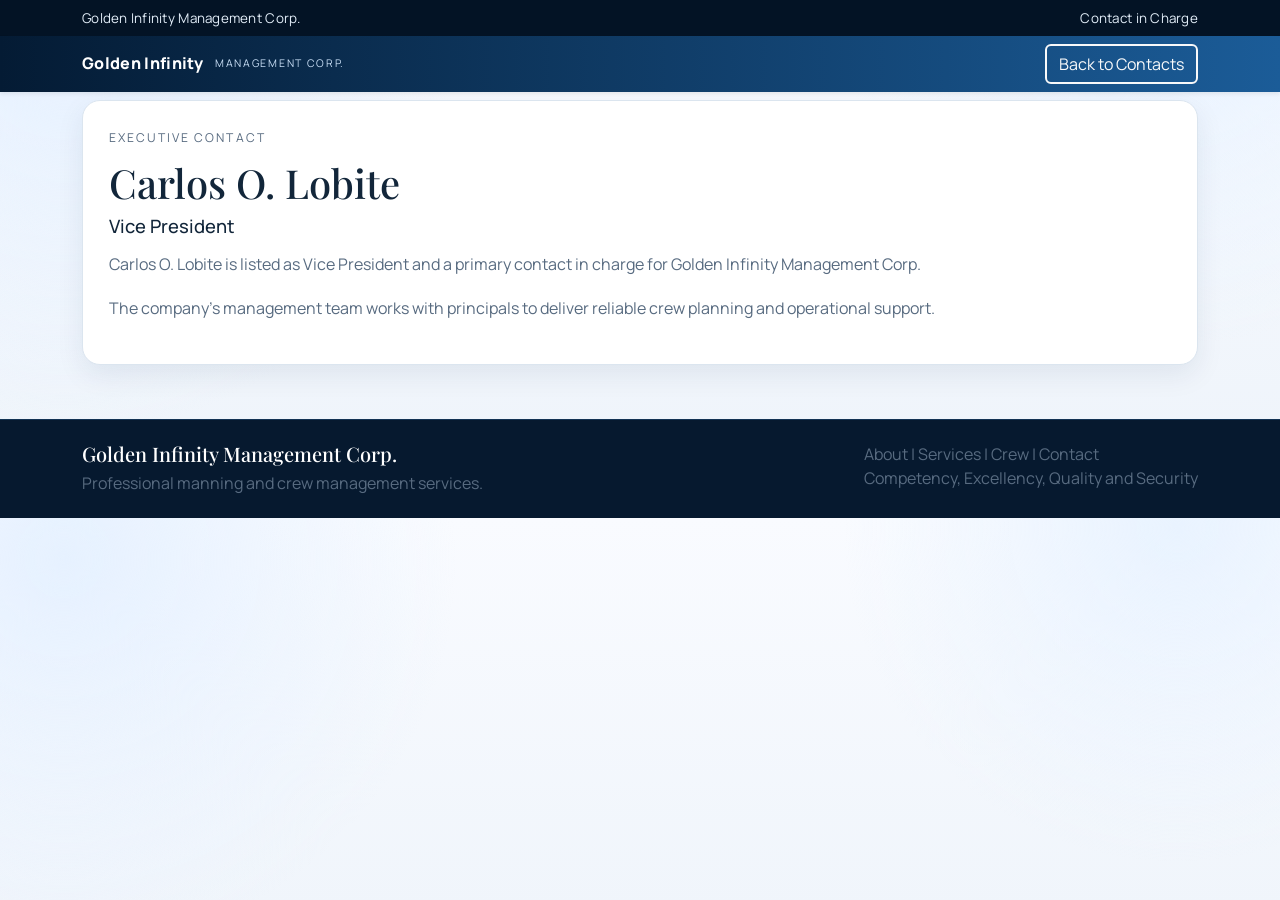
<file: frontend/src/leader-glicerio.html>
<!DOCTYPE html>
<html lang="en">
<head>
    <meta charset="UTF-8">
    <meta name="viewport" content="width=device-width, initial-scale=1.0">
    <title>Carlos O. Lobite | Golden Infinity</title>
    <link href="https://cdn.jsdelivr.net/npm/bootstrap@5.3.0/dist/css/bootstrap.min.css" rel="stylesheet" integrity="sha384-9ndCyUaIbzAi2FUVXJi0CjmCapSmO7SnpJef0486qhLnuZ2cdeRhO02iuK6FUUVM" crossorigin="anonymous">
    <link rel="preconnect" href="https://fonts.googleapis.com">
    <link rel="preconnect" href="https://fonts.gstatic.com" crossorigin>
    <link href="https://fonts.googleapis.com/css2?family=Manrope:wght@400;500;700;800&family=Playfair+Display:wght@600;700;800&display=swap" rel="stylesheet">
    <link href="css/style.css" rel="stylesheet">
</head>
<body>
    <header class="top-meta-bar"><div class="container d-flex justify-content-between flex-wrap gap-2"><span>Golden Infinity Management Corp.</span><span>Contact in Charge</span></div></header>
    <nav class="navbar navbar-expand-lg navbar-dark bg-primary shadow-sm sticky-top main-nav"><div class="container"><a class="navbar-brand" href="index.html"><span class="brand-title">Golden Infinity</span><small>Management Corp.</small></a><a class="btn btn-outline-light" href="leaders.html">Back to Contacts</a></div></nav>
    <main class="container sections-wrap profile-wrap">
        <section class="content-section profile-card">
            <div class="profile-detail">
                <p class="eyebrow profile-eyebrow">Executive Contact</p>
                <h1>Carlos O. Lobite</h1>
                <h3 class="profile-role">Vice President</h3>
                <p>Carlos O. Lobite is listed as Vice President and a primary contact in charge for Golden Infinity Management Corp.</p>
                <p>The company's management team works with principals to deliver reliable crew planning and operational support.</p>
            </div>
        </section>
    </main>
    <footer class="site-footer"><div class="container d-flex justify-content-between flex-wrap gap-3"><div><h5>Golden Infinity Management Corp.</h5><p>Professional manning and crew management services.</p></div><div><p>About | Services | Crew | Contact</p><p>Competency, Excellency, Quality and Security</p></div></div></footer>
</body>
</html>
</file>
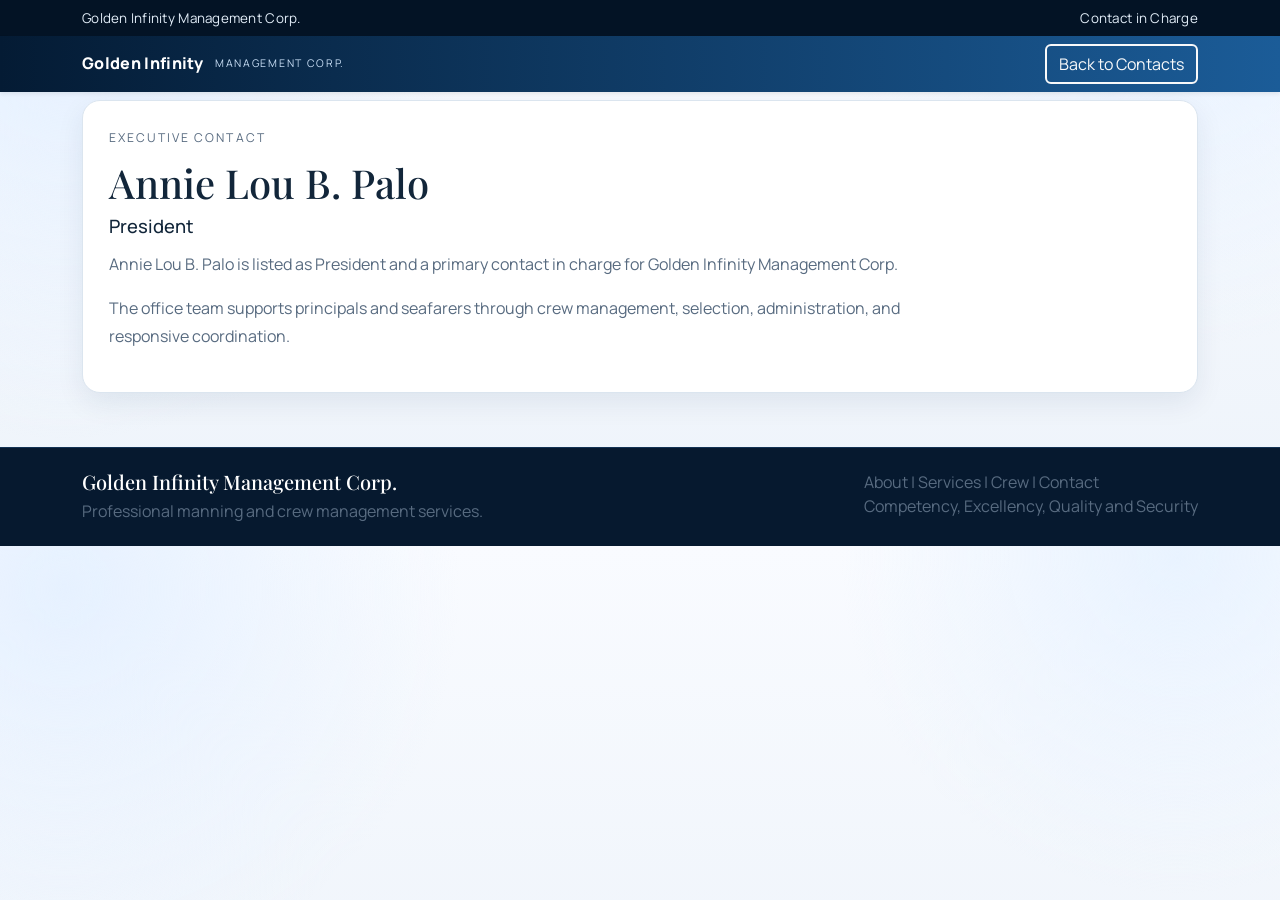
<file: frontend/src/leader-praxedes.html>
<!DOCTYPE html>
<html lang="en">
<head>
    <meta charset="UTF-8">
    <meta name="viewport" content="width=device-width, initial-scale=1.0">
    <title>Annie Lou B. Palo | Golden Infinity</title>
    <link href="https://cdn.jsdelivr.net/npm/bootstrap@5.3.0/dist/css/bootstrap.min.css" rel="stylesheet" integrity="sha384-9ndCyUaIbzAi2FUVXJi0CjmCapSmO7SnpJef0486qhLnuZ2cdeRhO02iuK6FUUVM" crossorigin="anonymous">
    <link rel="preconnect" href="https://fonts.googleapis.com">
    <link rel="preconnect" href="https://fonts.gstatic.com" crossorigin>
    <link href="https://fonts.googleapis.com/css2?family=Manrope:wght@400;500;700;800&family=Playfair+Display:wght@600;700;800&display=swap" rel="stylesheet">
    <link href="css/style.css" rel="stylesheet">
</head>
<body>
    <header class="top-meta-bar"><div class="container d-flex justify-content-between flex-wrap gap-2"><span>Golden Infinity Management Corp.</span><span>Contact in Charge</span></div></header>
    <nav class="navbar navbar-expand-lg navbar-dark bg-primary shadow-sm sticky-top main-nav"><div class="container"><a class="navbar-brand" href="index.html"><span class="brand-title">Golden Infinity</span><small>Management Corp.</small></a><a class="btn btn-outline-light" href="leaders.html">Back to Contacts</a></div></nav>
    <main class="container sections-wrap profile-wrap">
        <section class="content-section profile-card">
            <div class="profile-detail">
                <p class="eyebrow profile-eyebrow">Executive Contact</p>
                <h1>Annie Lou B. Palo</h1>
                <h3 class="profile-role">President</h3>
                <p>Annie Lou B. Palo is listed as President and a primary contact in charge for Golden Infinity Management Corp.</p>
                <p>The office team supports principals and seafarers through crew management, selection, administration, and responsive coordination.</p>
            </div>
        </section>
    </main>
    <footer class="site-footer"><div class="container d-flex justify-content-between flex-wrap gap-3"><div><h5>Golden Infinity Management Corp.</h5><p>Professional manning and crew management services.</p></div><div><p>About | Services | Crew | Contact</p><p>Competency, Excellency, Quality and Security</p></div></div></footer>
</body>
</html>
</file>
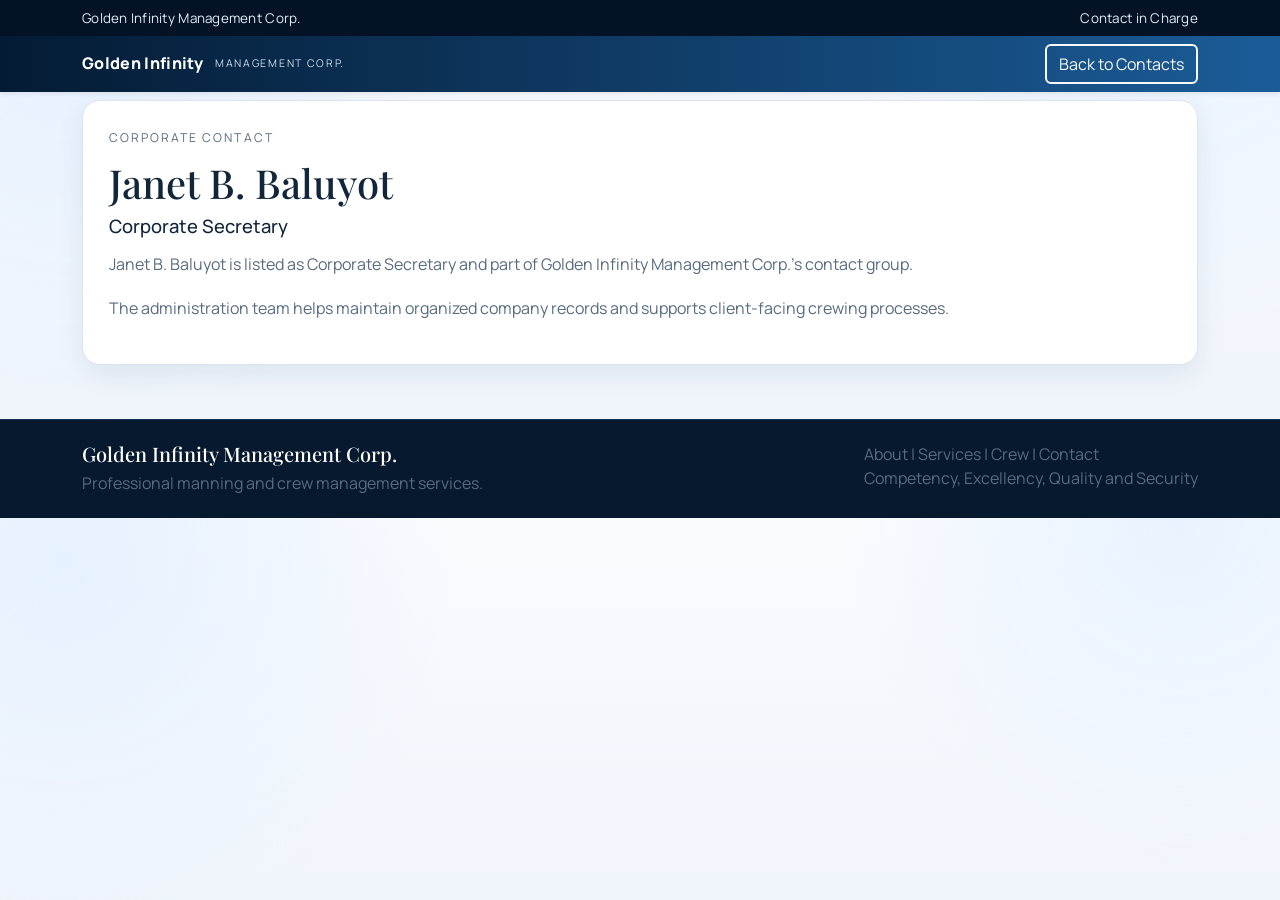
<file: frontend/src/leader-riza.html>
<!DOCTYPE html>
<html lang="en">
<head>
    <meta charset="UTF-8">
    <meta name="viewport" content="width=device-width, initial-scale=1.0">
    <title>Janet B. Baluyot | Golden Infinity</title>
    <link href="https://cdn.jsdelivr.net/npm/bootstrap@5.3.0/dist/css/bootstrap.min.css" rel="stylesheet" integrity="sha384-9ndCyUaIbzAi2FUVXJi0CjmCapSmO7SnpJef0486qhLnuZ2cdeRhO02iuK6FUUVM" crossorigin="anonymous">
    <link rel="preconnect" href="https://fonts.googleapis.com">
    <link rel="preconnect" href="https://fonts.gstatic.com" crossorigin>
    <link href="https://fonts.googleapis.com/css2?family=Manrope:wght@400;500;700;800&family=Playfair+Display:wght@600;700;800&display=swap" rel="stylesheet">
    <link href="css/style.css" rel="stylesheet">
</head>
<body>
    <header class="top-meta-bar"><div class="container d-flex justify-content-between flex-wrap gap-2"><span>Golden Infinity Management Corp.</span><span>Contact in Charge</span></div></header>
    <nav class="navbar navbar-expand-lg navbar-dark bg-primary shadow-sm sticky-top main-nav"><div class="container"><a class="navbar-brand" href="index.html"><span class="brand-title">Golden Infinity</span><small>Management Corp.</small></a><a class="btn btn-outline-light" href="leaders.html">Back to Contacts</a></div></nav>
    <main class="container sections-wrap profile-wrap">
        <section class="content-section profile-card">
            <div class="profile-detail">
                <p class="eyebrow profile-eyebrow">Corporate Contact</p>
                <h1>Janet B. Baluyot</h1>
                <h3 class="profile-role">Corporate Secretary</h3>
                <p>Janet B. Baluyot is listed as Corporate Secretary and part of Golden Infinity Management Corp.'s contact group.</p>
                <p>The administration team helps maintain organized company records and supports client-facing crewing processes.</p>
            </div>
        </section>
    </main>
    <footer class="site-footer"><div class="container d-flex justify-content-between flex-wrap gap-3"><div><h5>Golden Infinity Management Corp.</h5><p>Professional manning and crew management services.</p></div><div><p>About | Services | Crew | Contact</p><p>Competency, Excellency, Quality and Security</p></div></div></footer>
</body>
</html>
</file>
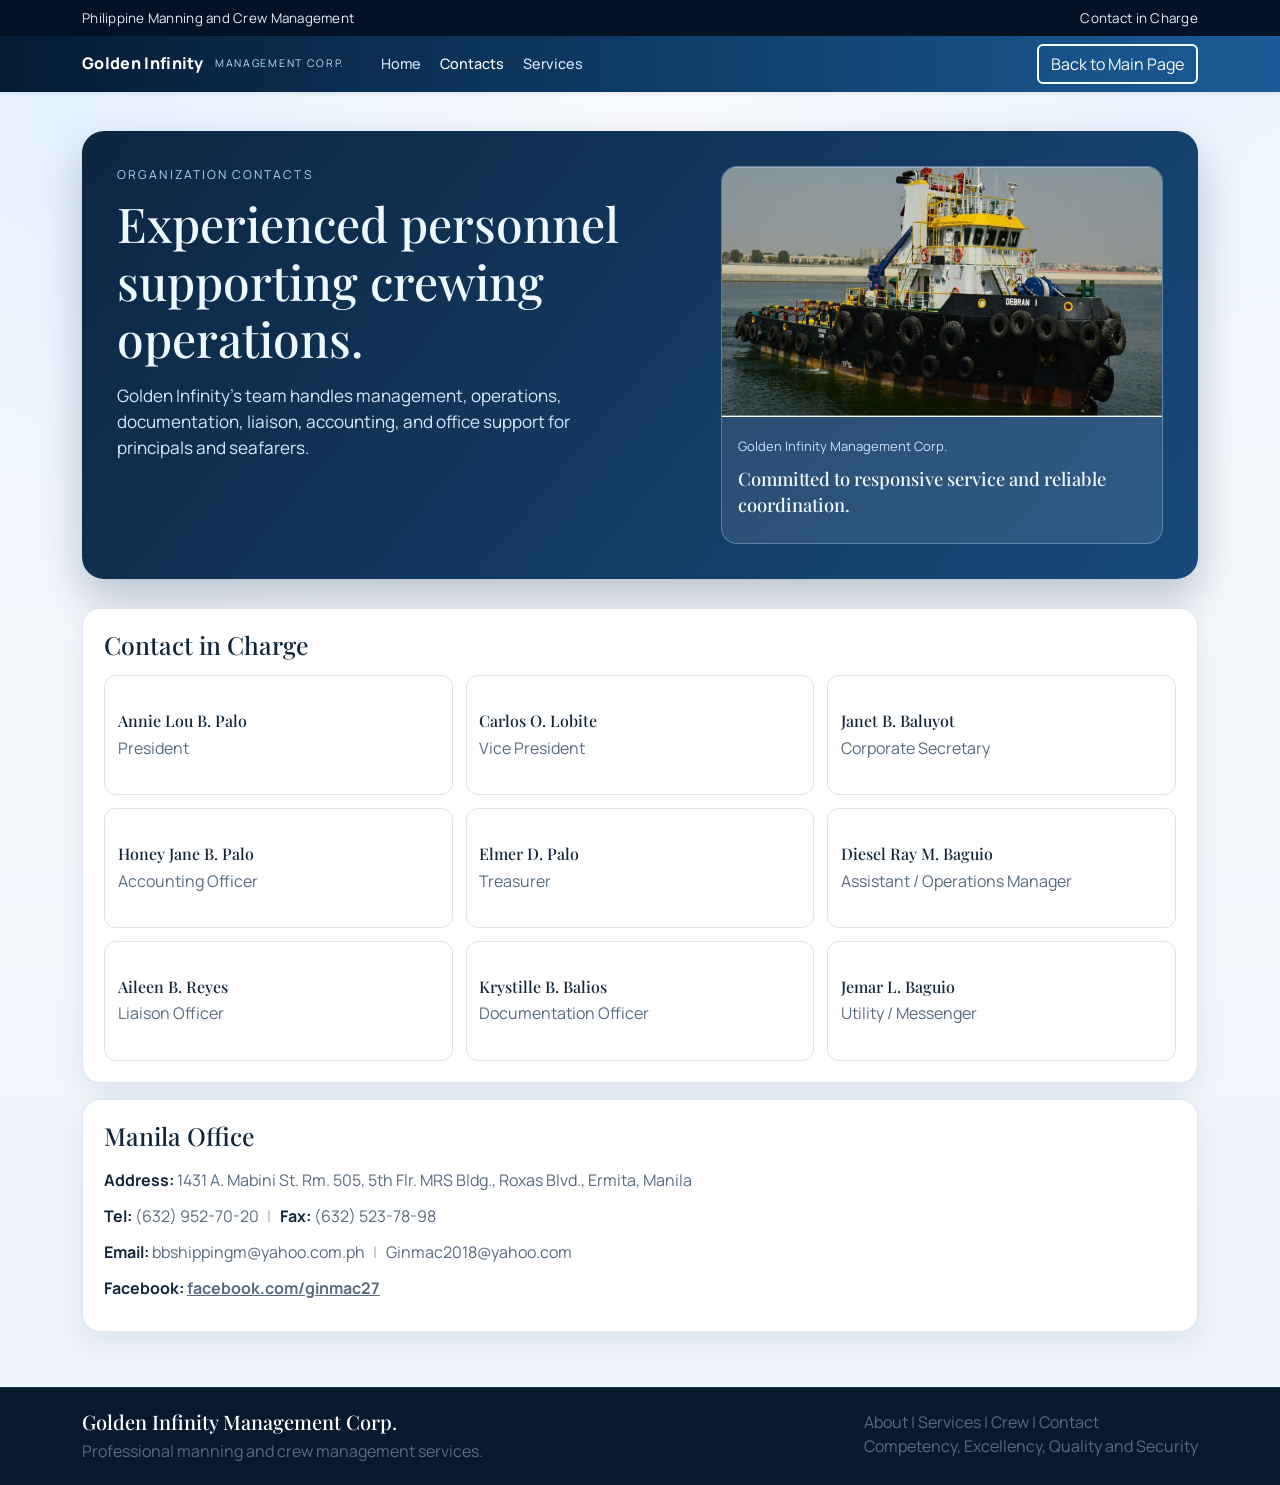
<file: frontend/src/leaders.html>
<!DOCTYPE html>
<html lang="en">
<head>
    <meta charset="UTF-8">
    <meta name="viewport" content="width=device-width, initial-scale=1.0">
    <title>Golden Infinity Contacts</title>
    <link href="https://cdn.jsdelivr.net/npm/bootstrap@5.3.0/dist/css/bootstrap.min.css" rel="stylesheet" integrity="sha384-9ndCyUaIbzAi2FUVXJi0CjmCapSmO7SnpJef0486qhLnuZ2cdeRhO02iuK6FUUVM" crossorigin="anonymous">
    <link rel="preconnect" href="https://fonts.googleapis.com">
    <link rel="preconnect" href="https://fonts.gstatic.com" crossorigin>
    <link href="https://fonts.googleapis.com/css2?family=Manrope:wght@400;500;700;800&family=Playfair+Display:wght@600;700;800&display=swap" rel="stylesheet">
    <link href="css/style.css" rel="stylesheet">
</head>
<body>
    <header class="top-meta-bar">
        <div class="container d-flex justify-content-between flex-wrap gap-2">
            <span>Philippine Manning and Crew Management</span>
            <span>Contact in Charge</span>
        </div>
    </header>

    <nav class="navbar navbar-expand-lg navbar-dark bg-primary shadow-sm sticky-top main-nav">
        <div class="container">
            <a class="navbar-brand" href="index.html">
                <span class="brand-title">Golden Infinity</span>
                <small>Management Corp.</small>
            </a>
            <button class="navbar-toggler" type="button" data-bs-toggle="collapse" data-bs-target="#navbarNav">
                <span class="navbar-toggler-icon"></span>
            </button>
            <div class="collapse navbar-collapse" id="navbarNav">
                <ul class="navbar-nav me-auto">
                    <li class="nav-item"><a class="nav-link" href="index.html">Home</a></li>
                    <li class="nav-item"><a class="nav-link active" href="leaders.html">Contacts</a></li>
                    <li class="nav-item"><a class="nav-link" href="awards.html">Services</a></li>
                </ul>
                <a class="btn btn-outline-light" href="index.html">Back to Main Page</a>
            </div>
        </div>
    </nav>

    <section class="hero-wrap">
        <div class="container">
            <div class="hero-panel">
                <div>
                    <p class="eyebrow">Organization Contacts</p>
                    <h1>Experienced personnel supporting crewing operations.</h1>
                    <p class="lead-copy">Golden Infinity's team handles management, operations, documentation, liaison, accounting, and office support for principals and seafarers.</p>
                </div>
                <article class="feature-card">
                    <img src="images/vessel-debran-1.jpeg" alt="Debran 1 vessel" width="1600" height="901">
                    <div class="feature-card-body">
                        <span>Golden Infinity Management Corp.</span>
                        <h3>Committed to responsive service and reliable coordination.</h3>
                    </div>
                </article>
            </div>
        </div>
    </section>

    <main class="container sections-wrap">
        <section class="content-section leaders-section">
            <div class="section-head">
                <h2>Contact in Charge</h2>
            </div>
            <div class="leaders-grid contacts-grid">
                <a class="leader-link" href="leader-praxedes.html"><article class="leader-card contact-card"><h4>Annie Lou B. Palo</h4><p>President</p></article></a>
                <a class="leader-link" href="leader-glicerio.html"><article class="leader-card contact-card"><h4>Carlos O. Lobite</h4><p>Vice President</p></article></a>
                <a class="leader-link" href="leader-riza.html"><article class="leader-card contact-card"><h4>Janet B. Baluyot</h4><p>Corporate Secretary</p></article></a>
                <article class="leader-card contact-card"><h4>Honey Jane B. Palo</h4><p>Accounting Officer</p></article>
                <article class="leader-card contact-card"><h4>Elmer D. Palo</h4><p>Treasurer</p></article>
                <article class="leader-card contact-card"><h4>Diesel Ray M. Baguio</h4><p>Assistant / Operations Manager</p></article>
                <article class="leader-card contact-card"><h4>Aileen B. Reyes</h4><p>Liaison Officer</p></article>
                <article class="leader-card contact-card"><h4>Krystille B. Balios</h4><p>Documentation Officer</p></article>
                <article class="leader-card contact-card"><h4>Jemar L. Baguio</h4><p>Utility / Messenger</p></article>
            </div>
        </section>

        <section class="content-section">
            <div class="section-head">
                <h2>Manila Office</h2>
            </div>
            <div class="contact-panel contact-panel-light">
                <p><strong>Address:</strong> 1431 A. Mabini St. Rm. 505, 5th Flr. MRS Bldg., Roxas Blvd., Ermita, Manila</p>
                <p><strong>Tel:</strong> (632) 952-70-20 <span class="contact-separator">|</span> <strong>Fax:</strong> (632) 523-78-98</p>
                <p><strong>Email:</strong> bbshippingm@yahoo.com.ph <span class="contact-separator">|</span> Ginmac2018@yahoo.com</p>
                <p><strong>Facebook:</strong> <a href="https://www.facebook.com/ginmac27">facebook.com/ginmac27</a></p>
            </div>
        </section>
    </main>

    <footer class="site-footer">
        <div class="container d-flex justify-content-between flex-wrap gap-3">
            <div>
                <h5>Golden Infinity Management Corp.</h5>
                <p>Professional manning and crew management services.</p>
            </div>
            <div>
                <p>About | Services | Crew | Contact</p>
                <p>Competency, Excellency, Quality and Security</p>
            </div>
        </div>
    </footer>

    <script src="https://cdn.jsdelivr.net/npm/bootstrap@5.3.0/dist/js/bootstrap.bundle.min.js" integrity="sha384-geWF76RCwLtnZ8qwWowPQNguL3RmwHVBC9FhGdlKrxdiJJigb/j/68SIy3Te4Bkz" crossorigin="anonymous"></script>
</body>
</html>
</file>
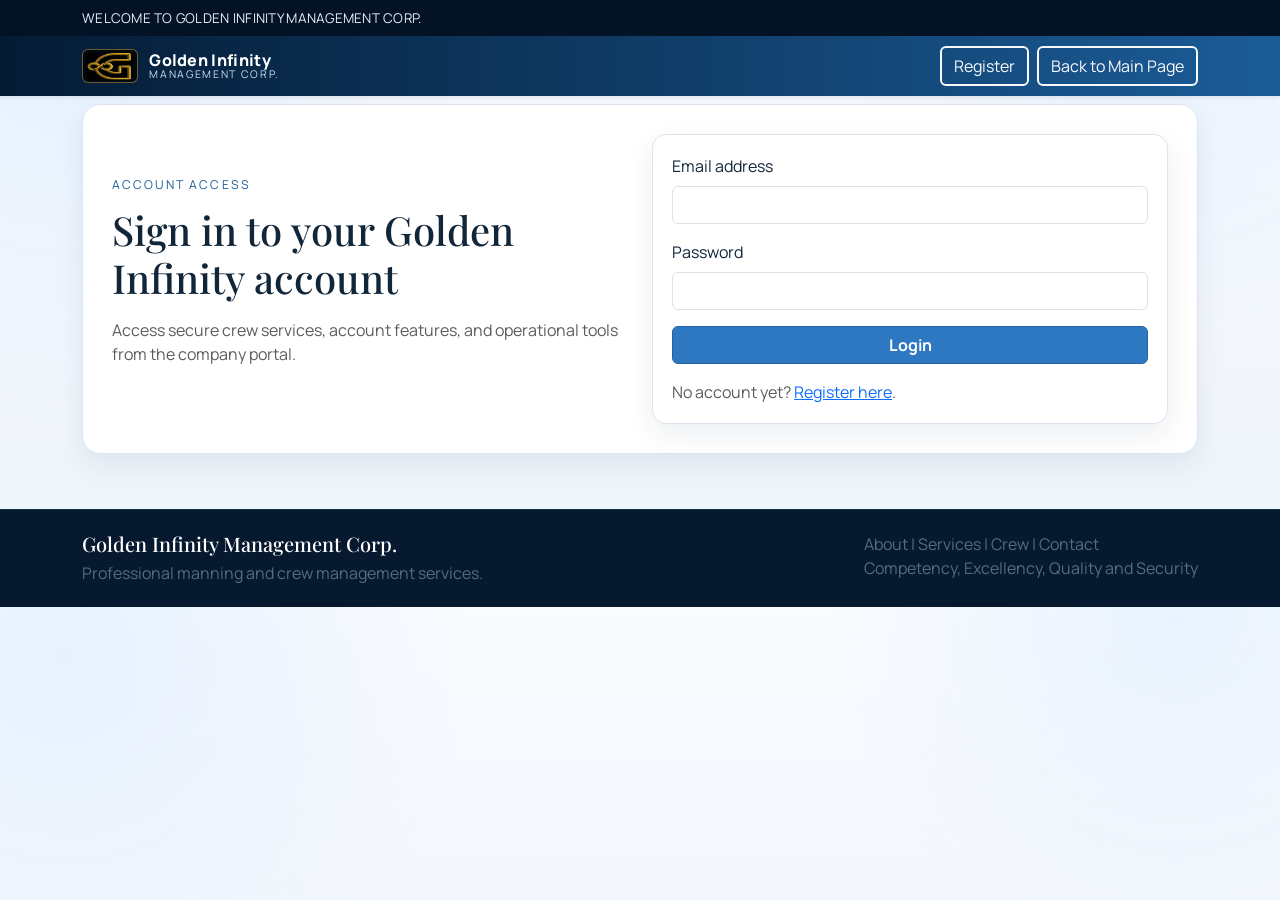
<file: frontend/src/login.html>
<!DOCTYPE html>
<html lang="en">
<head>
    <meta charset="UTF-8">
    <meta name="viewport" content="width=device-width, initial-scale=1.0">
    <title>Login | Golden Infinity</title>
    <link href="https://cdn.jsdelivr.net/npm/bootstrap@5.3.0/dist/css/bootstrap.min.css" rel="stylesheet" integrity="sha384-9ndCyUaIbzAi2FUVXJi0CjmCapSmO7SnpJef0486qhLnuZ2cdeRhO02iuK6FUUVM" crossorigin="anonymous">
    <link rel="preconnect" href="https://fonts.googleapis.com">
    <link rel="preconnect" href="https://fonts.gstatic.com" crossorigin>
    <link href="https://fonts.googleapis.com/css2?family=Manrope:wght@400;500;700;800&family=Playfair+Display:wght@600;700;800&display=swap" rel="stylesheet">
    <link href="css/style.css" rel="stylesheet">
</head>
<body>
    <header class="top-meta-bar">
        <div class="container">
            <span>WELCOME TO GOLDEN INFINITY MANAGEMENT CORP.</span>
        </div>
    </header>

    <nav class="navbar navbar-expand-lg navbar-dark bg-primary shadow-sm sticky-top main-nav">
        <div class="container">
            <a class="navbar-brand" href="index.html">
                <img class="brand-logo-mark" src="images/golden-infinity-mark.jpeg" alt="Golden Infinity mark" width="56" height="34">
                <span class="brand-copy">
                    <span class="brand-title">Golden Infinity</span>
                    <small>Management Corp.</small>
                </span>
            </a>
            <div class="d-flex gap-2">
                <a class="btn btn-outline-light" href="register.html">Register</a>
                <a class="btn btn-outline-light" href="index.html">Back to Main Page</a>
            </div>
        </div>
    </nav>

    <main class="container sections-wrap login-wrap">
        <section class="content-section login-section">
            <div class="row g-4 align-items-center">
                <div class="col-lg-6">
                    <p class="eyebrow profile-eyebrow">Account Access</p>
                    <h1 class="mb-3">Sign in to your Golden Infinity account</h1>
                    <p class="text-muted">Access secure crew services, account features, and operational tools from the company portal.</p>
                </div>
                <div class="col-lg-6">
                    <div class="login-card">
                        <div id="login-error" class="alert alert-danger d-none"></div>
                        <form id="loginForm">
                            <div class="mb-3">
                                <label class="form-label" for="loginEmail">Email address</label>
                                <input type="email" class="form-control" id="loginEmail" required>
                            </div>
                            <div class="mb-3">
                                <label class="form-label" for="loginPassword">Password</label>
                                <input type="password" class="form-control" id="loginPassword" required>
                            </div>
                            <button type="submit" class="btn btn-primary w-100">Login</button>
                        </form>
                        <p class="text-muted mt-3 mb-0">No account yet? <a href="register.html">Register here</a>.</p>
                    </div>
                </div>
            </div>
        </section>
    </main>

    <footer class="site-footer">
        <div class="container d-flex justify-content-between flex-wrap gap-3">
            <div>
                <h5>Golden Infinity Management Corp.</h5>
                <p>Professional manning and crew management services.</p>
            </div>
            <div>
                <p>About | Services | Crew | Contact</p>
                <p>Competency, Excellency, Quality and Security</p>
            </div>
        </div>
    </footer>

    <script src="https://cdn.jsdelivr.net/npm/bootstrap@5.3.0/dist/js/bootstrap.bundle.min.js" integrity="sha384-geWF76RCwLtnZ8qwWowPQNguL3RmwHVBC9FhGdlKrxdiJJigb/j/68SIy3Te4Bkz" crossorigin="anonymous"></script>
    <script src="js/config.js"></script>
    <script src="js/auth.js"></script>
    <script src="js/login.js"></script>
</body>
</html>
</file>
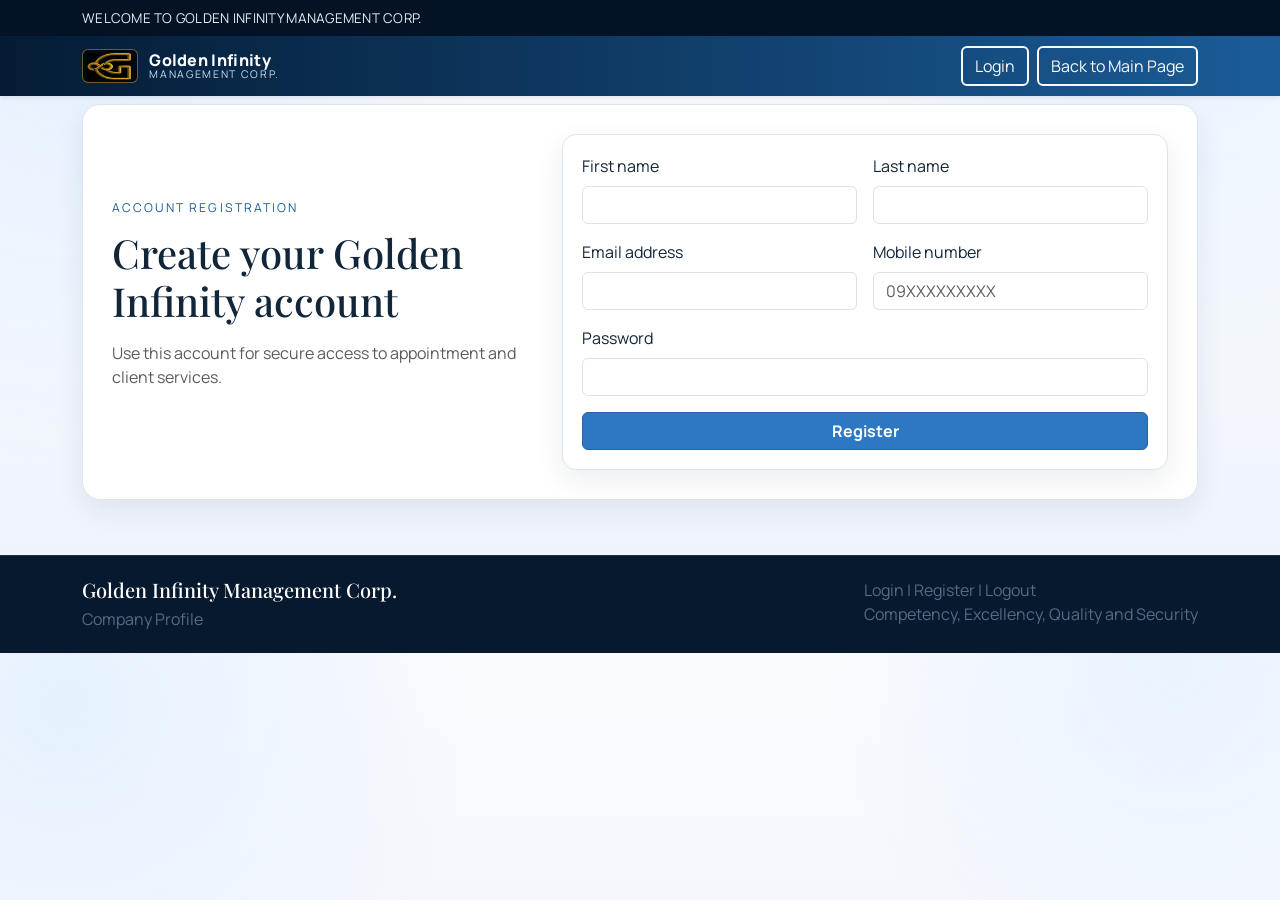
<file: frontend/src/register.html>
<!DOCTYPE html>
<html lang="en">
<head>
    <meta charset="UTF-8">
    <meta name="viewport" content="width=device-width, initial-scale=1.0">
    <title>Register | Golden Infinity</title>
    <link href="https://cdn.jsdelivr.net/npm/bootstrap@5.3.0/dist/css/bootstrap.min.css" rel="stylesheet" integrity="sha384-9ndCyUaIbzAi2FUVXJi0CjmCapSmO7SnpJef0486qhLnuZ2cdeRhO02iuK6FUUVM" crossorigin="anonymous">
    <link rel="preconnect" href="https://fonts.googleapis.com">
    <link rel="preconnect" href="https://fonts.gstatic.com" crossorigin>
    <link href="https://fonts.googleapis.com/css2?family=Manrope:wght@400;500;700;800&family=Playfair+Display:wght@600;700;800&display=swap" rel="stylesheet">
    <link href="css/style.css" rel="stylesheet">
</head>
<body>
    <header class="top-meta-bar">
        <div class="container">
            <span>WELCOME TO GOLDEN INFINITY MANAGEMENT CORP.</span>
        </div>
    </header>

    <nav class="navbar navbar-expand-lg navbar-dark bg-primary shadow-sm sticky-top main-nav">
        <div class="container">
            <a class="navbar-brand" href="index.html">
                <img class="brand-logo-mark" src="images/golden-infinity-mark.jpeg" alt="Golden Infinity mark" width="56" height="34">
                <span class="brand-copy">
                    <span class="brand-title">Golden Infinity</span>
                    <small>Management Corp.</small>
                </span>
            </a>
            <div class="d-flex gap-2">
                <a class="btn btn-outline-light" href="login.html">Login</a>
                <a class="btn btn-outline-light" href="index.html">Back to Main Page</a>
            </div>
        </div>
    </nav>

    <main class="container sections-wrap login-wrap">
        <section class="content-section login-section">
            <div class="row g-4 align-items-center">
                <div class="col-lg-5">
                    <p class="eyebrow profile-eyebrow">Account Registration</p>
                    <h1 class="mb-3">Create your Golden Infinity account</h1>
                    <p class="text-muted">Use this account for secure access to appointment and client services.</p>
                </div>
                <div class="col-lg-7">
                    <div class="login-card">
                        <div id="register-message" class="alert d-none"></div>
                        <form id="registerForm">
                            <div class="form-grid">
                                <div>
                                    <label class="form-label" for="firstName">First name</label>
                                    <input class="form-control" id="firstName" required minlength="2" maxlength="50">
                                </div>
                                <div>
                                    <label class="form-label" for="lastName">Last name</label>
                                    <input class="form-control" id="lastName" required minlength="2" maxlength="50">
                                </div>
                                <div>
                                    <label class="form-label" for="registerEmail">Email address</label>
                                    <input class="form-control" type="email" id="registerEmail" required>
                                </div>
                                <div>
                                    <label class="form-label" for="mobileNo">Mobile number</label>
                                    <input class="form-control" id="mobileNo" required placeholder="09XXXXXXXXX">
                                </div>
                                <div class="form-grid-wide">
                                    <label class="form-label" for="registerPassword">Password</label>
                                    <input class="form-control" type="password" id="registerPassword" required minlength="12">
                                </div>
                            </div>
                            <button type="submit" class="btn btn-primary w-100 mt-3">Register</button>
                        </form>
                    </div>
                </div>
            </div>
        </section>
    </main>

    <footer class="site-footer">
        <div class="container d-flex justify-content-between flex-wrap gap-3">
            <div>
                <h5>Golden Infinity Management Corp.</h5>
                <p>Company Profile</p>
            </div>
            <div>
                <p>Login | Register | Logout</p>
                <p>Competency, Excellency, Quality and Security</p>
            </div>
        </div>
    </footer>

    <script src="https://cdn.jsdelivr.net/npm/bootstrap@5.3.0/dist/js/bootstrap.bundle.min.js" integrity="sha384-geWF76RCwLtnZ8qwWowPQNguL3RmwHVBC9FhGdlKrxdiJJigb/j/68SIy3Te4Bkz" crossorigin="anonymous"></script>
    <script src="js/config.js"></script>
    <script src="js/register.js"></script>
</body>
</html>
</file>
<file: frontend/src/css/style.css>
:root {
    --sea-900: #041b34;
    --sea-800: #0b3f73;
    --sea-700: #1b5c98;
    --sky-100: #f2f7fc;
    --paper: #ffffff;
    --ink: #12263a;
    --muted: #586b80;
    --line: #dbe5ef;
    --accent: #2e78c2;
}

body {
    font-family: 'Manrope', sans-serif;
    color: var(--ink);
    background:
    radial-gradient(circle at 5% 8%, #e6f1ff 0%, transparent 30%),
    radial-gradient(circle at 92% 2%, #e9f3ff 0%, transparent 26%),
    linear-gradient(180deg, #f9fbff 0%, #edf3fa 100%);
}

h1,
h2,
h3,
h4,
h5 {
    font-family: 'Playfair Display', serif;
}

.top-meta-bar {
    background: #031325;
    color: #e2edf8;
    font-size: 0.84rem;
    letter-spacing: 0.02em;
    padding: 0.5rem 0;
}

.main-nav {
    background: linear-gradient(90deg, var(--sea-900), var(--sea-700)) !important;
}

.main-nav .container {
    gap: 0.75rem;
}

.main-nav .navbar-collapse {
    min-width: 0;
}

.main-nav .navbar-nav {
    align-items: center;
    flex-wrap: wrap;
    gap: 0.15rem 0.2rem;
    justify-content: flex-end;
}

.main-nav .nav-link {
    font-size: 0.9rem;
    line-height: 1.15;
    padding: 0.4rem 0.5rem !important;
    text-align: center;
}

.navbar-brand {
    align-items: center;
    display: flex;
    flex-direction: row;
    gap: 0.7rem;
    line-height: 1.1;
    min-width: 0;
    max-width: min(58vw, 440px);
}

.brand-logo-mark {
    background: #02080f;
    border: 1px solid rgba(242, 194, 84, 0.45);
    border-radius: 6px;
    flex: 0 0 56px;
    height: 34px;
    max-height: 34px;
    max-width: 56px;
    object-fit: contain;
    padding: 0.15rem;
    width: 56px;
}

.brand-copy {
    display: flex;
    flex-direction: column;
    min-width: 0;
}

.brand-title {
    font-size: clamp(1rem, 1.25vw, 1.25rem);
    font-weight: 800;
    letter-spacing: 0.02em;
    overflow-wrap: anywhere;
}

.navbar-brand small {
    font-size: 0.66rem;
    text-transform: uppercase;
    letter-spacing: 0.16em;
    color: #c9dff6;
}

.navbar-dark .navbar-nav .nav-link {
    color: #d5e8fb;
    font-weight: 500;
}

.navbar-dark .navbar-nav .nav-link.active,
.navbar-dark .navbar-nav .nav-link:hover {
    color: #fff;
}

.hero-wrap {
    padding: 2.4rem 0 1.8rem;
}

.hero-panel {
    background: linear-gradient(130deg, rgba(5, 31, 59, 0.97), rgba(11, 63, 115, 0.94));
    color: #eff7ff;
    border-radius: 22px;
    padding: 2.2rem;
    display: grid;
    grid-template-columns: 1.3fr 1fr;
    gap: 1.8rem;
    box-shadow: 0 20px 44px rgba(9, 29, 52, 0.24);
    animation: revealUp 550ms ease-out;
}

.eyebrow {
    text-transform: uppercase;
    letter-spacing: 0.17em;
    font-size: 0.76rem;
    color: #acd4ff;
    margin-bottom: 0.7rem;
}

.hero-panel h1 {
    font-size: clamp(2rem, 3.8vw, 3rem);
    margin-bottom: 0.95rem;
}

.hero-logo-wide {
    background: #03080d;
    border: 1px solid rgba(242, 194, 84, 0.4);
    border-radius: 8px;
    display: block;
    height: auto;
    margin-bottom: 1rem;
    max-width: min(100%, 460px);
    object-fit: contain;
    padding: 0.25rem;
    width: 100%;
}

.lead-copy {
    max-width: 92%;
    color: #d6e8fc;
    font-size: 1.07rem;
}

.feature-card {
    background: rgba(255, 255, 255, 0.1);
    border: 1px solid rgba(182, 210, 240, 0.36);
    border-radius: 16px;
    overflow: hidden;
    margin: 0;
}

.feature-card img {
    width: 100%;
    height: 250px;
    object-fit: cover;
}

.feature-card-body {
    padding: 1rem;
}

.feature-card-body span {
    color: #c8dff8;
    font-size: 0.81rem;
}

.feature-card-body h3 {
    font-size: 1.15rem;
    line-height: 1.45;
    margin-top: 0.55rem;
}

.fleet-section {
    padding: 1.6rem;
}

.fleet-gallery {
    display: grid;
    gap: 1rem;
    grid-template-columns: repeat(3, minmax(0, 1fr));
}

.fleet-gallery figure {
    background: #fff;
    border: 1px solid var(--line);
    border-radius: 8px;
    margin: 0;
    min-width: 0;
    overflow: hidden;
}

.fleet-gallery img {
    display: block;
    height: clamp(150px, 17vw, 230px);
    max-width: 100%;
    object-fit: cover;
    width: 100%;
}

.fleet-gallery figcaption {
    color: var(--ink);
    font-size: 0.8rem;
    font-weight: 800;
    letter-spacing: 0.08em;
    padding: 0.75rem 0.9rem;
}

.btn-primary {
    background-color: var(--accent);
    border-color: #2363a5;
    color: #fff;
    font-weight: 700;
}

.btn-primary:hover,
.btn-primary:focus {
    background-color: #3885d1;
    border-color: #2b6fb2;
    color: #fff;
}

.btn-outline-light {
    border-width: 2px;
}

.sections-wrap {
    padding-bottom: 2.4rem;
}

.content-section {
    background: var(--paper);
    border: 1px solid var(--line);
    border-radius: 18px;
    padding: 1.3rem;
    margin-bottom: 1rem;
    box-shadow: 0 10px 28px rgba(17, 44, 72, 0.08);
}

.section-head {
    display: flex;
    justify-content: space-between;
    align-items: center;
    margin-bottom: 1rem;
}

.section-head h2 {
    margin: 0;
    font-size: 1.55rem;
}

.section-head a {
    color: var(--sea-700);
    font-weight: 700;
    text-decoration: none;
}

.info-grid {
    display: grid;
    grid-template-columns: repeat(3, minmax(0, 1fr));
    gap: 1rem;
}

.info-card {
    border: 1px solid var(--line);
    border-radius: 14px;
    padding: 1.1rem;
    background: #fff;
    min-height: 210px;
}

.info-card h3 {
    font-size: 1.05rem;
    margin-bottom: 0.55rem;
}

.info-card p {
    color: var(--muted);
    line-height: 1.6;
    margin: 0;
}

.mv-grid {
    display: grid;
    grid-template-columns: repeat(2, minmax(0, 1fr));
    gap: 1rem;
}

.quote-card {
    border: 1px solid var(--line);
    border-radius: 12px;
    background: #f7fbff;
    padding: 1.1rem;
}

.quote-card h4 {
    font-size: 1.05rem;
    margin-bottom: 0.5rem;
}

.quote-card p {
    color: var(--muted);
    margin: 0;
    line-height: 1.7;
}

.mission-list {
    color: var(--muted);
    margin: 0;
    padding-left: 1.1rem;
    line-height: 1.7;
}

.mission-list li + li {
    margin-top: 0.45rem;
}

.mini-item p,
.site-footer p {
    color: var(--muted);
    margin: 0;
}

.mini-item span {
    font-size: 0.77rem;
    color: var(--muted);
    text-transform: uppercase;
    letter-spacing: 0.07em;
}

.event-list {
    display: grid;
    grid-template-columns: repeat(3, minmax(0, 1fr));
    gap: 0.8rem;
}

.mini-item {
    border: 1px solid var(--line);
    border-radius: 12px;
    padding: 1rem;
    background: linear-gradient(180deg, #fff, #f4f9ff);
}

.mini-item h4 {
    font-size: 1.06rem;
    line-height: 1.4;
    margin-bottom: 0.5rem;
}

.learn-strip {
    background: linear-gradient(120deg, #092b4f, #0e4d87);
    border: 0;
}

.learn-strip .section-head h2,
.learn-strip .section-head a {
    color: #f4f9ff;
}

.chips-wrap {
    display: flex;
    flex-wrap: wrap;
    gap: 0.6rem;
}

.chips-wrap span,
.chips-wrap a {
    color: #f0f7ff;
    border: 1px solid rgba(189, 214, 241, 0.45);
    border-radius: 999px;
    padding: 0.45rem 0.85rem;
    font-size: 0.84rem;
    text-decoration: none;
}

.chips-wrap a:hover {
    background: rgba(255, 255, 255, 0.1);
}

.leaders-grid {
    display: grid;
    grid-template-columns: repeat(3, minmax(0, 1fr));
    gap: 0.8rem;
}

.leader-link {
    text-decoration: none;
    color: inherit;
    display: block;
}

.leader-link .leader-card {
    transition: transform 220ms ease, box-shadow 220ms ease;
}

.leader-link:hover .leader-card {
    transform: translateY(-4px);
    box-shadow: 0 12px 28px rgba(15, 47, 79, 0.16);
}

.leader-card {
    border: 1px solid var(--line);
    border-radius: 12px;
    padding: 0.8rem;
    background: #fff;
}

.leader-photo {
    width: 100%;
    aspect-ratio: 4 / 5;
    object-fit: cover;
    border-radius: 10px;
    border: 1px solid #cedbea;
    background: linear-gradient(180deg, #e9f2fb, #d9e7f5);
    margin-bottom: 0.8rem;
}

.leader-card h4 {
    font-size: 1rem;
    margin: 0 0 0.35rem;
}

.leader-card p {
    margin: 0;
    color: var(--muted);
}

.contacts-grid {
    grid-template-columns: repeat(3, minmax(0, 1fr));
}

.contact-card {
    min-height: 120px;
    display: flex;
    flex-direction: column;
    justify-content: center;
}

.contact-card h4 {
    overflow-wrap: anywhere;
}

.profile-wrap {
    padding-top: 0.5rem;
}

.profile-card {
    padding: 1.6rem;
}

.profile-grid {
    display: grid;
    grid-template-columns: 360px 1fr;
    gap: 1.6rem;
    align-items: start;
}

.profile-photo {
    width: 100%;
    aspect-ratio: 4 / 5;
    object-fit: cover;
    border-radius: 14px;
    border: 1px solid #cedbea;
    background: linear-gradient(180deg, #e9f2fb, #d9e7f5);
}

.profile-eyebrow {
    color: var(--sea-700);
}

.profile-role {
    font-family: 'Manrope', sans-serif;
    font-size: 1.15rem;
    margin-bottom: 0.8rem;
}

.profile-grid p {
    color: var(--muted);
    line-height: 1.75;
}

.profile-detail {
    max-width: 860px;
}

.profile-detail p {
    color: var(--muted);
    line-height: 1.75;
}

.award-item h4 {
    margin-bottom: 0.5rem;
}

.awards-copy p {
    color: #4a4a4a;
    font-size: 1.05rem;
    line-height: 1.85;
    margin-bottom: 1rem;
}

.pdf-profile .content-section {
    scroll-margin-top: 96px;
}

.profile-copy h3,
.profile-subhead {
    font-size: 1.12rem;
    margin-bottom: 0.65rem;
}

.profile-copy p {
    color: var(--muted);
    font-size: 1.01rem;
    line-height: 1.82;
    margin-bottom: 0.85rem;
}

.service-acrostic {
    display: grid;
    grid-template-columns: repeat(2, minmax(0, 1fr));
    gap: 0.7rem;
    margin-top: 1rem;
}

.service-acrostic div {
    display: grid;
    grid-template-columns: 42px 1fr;
    gap: 0.75rem;
    align-items: start;
    border: 1px solid var(--line);
    border-radius: 10px;
    background: #f7fbff;
    padding: 0.75rem;
}

.service-acrostic strong {
    display: grid;
    place-items: center;
    width: 36px;
    height: 36px;
    border-radius: 50%;
    background: var(--sea-700);
    color: #fff;
    font-weight: 800;
}

.service-acrostic span {
    color: var(--muted);
    line-height: 1.55;
}

.thank-you-section {
    text-align: center;
}

.thank-you-section h2 {
    max-width: 760px;
    margin: 0 auto;
}

.thank-you-section p {
    color: var(--muted);
    font-family: 'Playfair Display', serif;
    font-size: clamp(1.4rem, 2.8vw, 2.2rem);
    line-height: 1.35;
    margin: 1rem auto 0;
    max-width: 760px;
}

.org-list {
    display: grid;
    gap: 0.65rem;
}

.org-list div {
    display: grid;
    grid-template-columns: minmax(210px, 0.55fr) 1fr;
    gap: 1rem;
    border: 1px solid var(--line);
    border-radius: 10px;
    background: #fff;
    padding: 0.75rem 0.9rem;
}

.org-list strong {
    color: var(--ink);
}

.org-list span {
    color: var(--muted);
    font-weight: 700;
}

.award-gallery {
    display: grid;
    grid-template-columns: repeat(3, minmax(0, 1fr));
    gap: 1rem;
}

.award-gallery-item {
    text-decoration: none;
    color: inherit;
    border: 1px solid var(--line);
    border-radius: 12px;
    overflow: hidden;
    background: #fff;
    transition: transform 220ms ease, box-shadow 220ms ease;
}

.award-gallery-item:hover {
    transform: translateY(-4px);
    box-shadow: 0 12px 28px rgba(15, 47, 79, 0.16);
}

.award-gallery-item img {
    width: 100%;
    height: 280px;
    object-fit: cover;
    display: block;
}

.award-gallery-item span {
    display: block;
    padding: 0.75rem 0.9rem;
    font-weight: 700;
    color: var(--ink);
}

.award-detail-image {
    width: 100%;
    max-height: 420px;
    object-fit: contain;
    border-radius: 10px;
    border: 1px solid #cedbea;
    background: #fff;
    margin-bottom: 1.1rem;
}

.login-wrap {
    padding-top: 0.5rem;
}

.login-section {
    padding: 1.8rem;
}

.login-card {
    background: #fff;
    border: 1px solid var(--line);
    border-radius: 14px;
    padding: 1.2rem;
    box-shadow: 0 10px 28px rgba(17, 44, 72, 0.08);
}

.appointment-section {
    padding: 1.6rem;
}

.appointment-form {
    margin: 0;
}

.form-grid {
    display: grid;
    grid-template-columns: repeat(2, minmax(0, 1fr));
    gap: 1rem;
}

.form-grid-wide {
    grid-column: 1 / -1;
}

.appointment-actions {
    margin-top: 1.1rem;
}

.admin-wrap {
    padding-top: 0.5rem;
}

.admin-company-overview {
    padding: 1.4rem 1.6rem;
}

.company-info-panel {
    background: #f7fafc;
    border: 1px solid var(--line);
    border-radius: 8px;
    height: 100%;
    padding: 1rem;
}

.company-info-panel h3 {
    font-size: 1rem;
    margin-bottom: 0.65rem;
}

.company-info-panel p {
    color: var(--muted);
    font-size: 0.92rem;
}

.company-panel-logo {
    background: #03080d;
    border: 1px solid rgba(242, 194, 84, 0.35);
    border-radius: 8px;
    display: block;
    height: auto;
    margin: 0 0 0.85rem;
    max-height: 72px;
    max-width: 270px;
    object-fit: contain;
    padding: 0.25rem;
    width: 100%;
}

.admin-toolbar {
    align-items: end;
    display: flex;
    gap: 1rem;
    justify-content: space-between;
    padding: 1.4rem 1.6rem;
}

.admin-filters {
    align-items: end;
    display: grid;
    gap: 0.75rem;
    grid-template-columns: repeat(2, minmax(150px, 1fr)) auto;
}

.appointment-admin-grid {
    display: grid;
    gap: 1rem;
    grid-template-columns: minmax(0, 1.25fr) minmax(320px, 0.75fr);
}

.appointment-table-wrap {
    border: 1px solid var(--line);
    border-radius: 10px;
    overflow: auto;
}

.appointment-table {
    margin: 0;
    min-width: 780px;
}

.appointment-table thead th {
    background: #edf4f8;
    color: var(--ink);
    font-size: 0.78rem;
    text-transform: uppercase;
}

.appointment-table tbody tr {
    cursor: pointer;
}

.appointment-table tbody tr:hover,
.appointment-table tbody tr.selected-row {
    background: #f4f8fb;
}

.appointment-table span,
.appointment-details dd {
    color: var(--muted);
    font-size: 0.9rem;
}

.socket-status {
    color: var(--muted);
    font-size: 0.88rem;
    margin: 0.4rem 0 0;
}

.socket-online {
    color: #1b5e20;
}

.socket-connecting {
    color: #7a5400;
}

.socket-offline {
    color: #8a1f17;
}

.appointment-editor {
    border: 1px solid var(--line);
    border-radius: 10px;
    min-height: 320px;
    padding: 1rem;
}

.editor-head {
    align-items: start;
    display: flex;
    gap: 0.75rem;
    justify-content: space-between;
    margin-bottom: 1rem;
}

.editor-head h2 {
    font-size: 1.3rem;
    margin: 0;
}

.appointment-details {
    display: grid;
    gap: 0.7rem;
    margin-bottom: 1rem;
}

.appointment-details div {
    border-bottom: 1px solid var(--line);
    padding-bottom: 0.55rem;
}

.appointment-details dt {
    color: var(--ink);
    font-size: 0.74rem;
    text-transform: uppercase;
}

.appointment-details dd {
    margin: 0.15rem 0 0;
    overflow-wrap: anywhere;
}

.appointment-update-form {
    display: grid;
    gap: 0.85rem;
}

.status-pill {
    border-radius: 999px;
    display: inline-block;
    font-size: 0.75rem;
    font-weight: 800;
    padding: 0.35rem 0.65rem;
    text-transform: uppercase;
    white-space: nowrap;
}

.status-requested {
    background: #fff3cd;
    color: #7a5400;
}

.status-confirmed,
.status-completed {
    background: #d8f3dc;
    color: #1b5e20;
}

.status-rescheduled {
    background: #d7ecff;
    color: #094a7a;
}

.status-cancelled {
    background: #fde2e1;
    color: #8a1f17;
}

.site-footer {
    background: #06192f;
    color: #dbe9f8;
    padding: 1.4rem 0;
    border-top: 1px solid #133354;
}

.site-footer h5 {
    color: #fff;
    margin-bottom: 0.3rem;
}

.contact-panel {
    color: #f0f7ff;
    line-height: 1.8;
}

.contact-panel p {
    margin: 0 0 0.45rem;
}

.contact-panel a {
    color: inherit;
    font-weight: 700;
}

.contact-panel-light {
    color: var(--ink);
}

.contact-panel-light p {
    color: var(--muted);
}

.contact-panel-light strong {
    color: var(--ink);
}

.contact-separator {
    color: inherit;
    opacity: 0.55;
    padding: 0 0.35rem;
}

.auth-modal-card {
    border-radius: 14px;
    overflow: hidden;
    border: 1px solid #dbe5ef;
}

@keyframes revealUp {
    from {
        opacity: 0;
        transform: translateY(16px);
    }

    to {
        opacity: 1;
        transform: translateY(0);
    }
}

@media (max-width: 992px) {
    .brand-title {
        font-size: 1.05rem;
    }

    .brand-logo-mark {
        flex-basis: 48px;
        height: 30px;
        max-height: 30px;
        max-width: 48px;
        width: 48px;
    }

    .navbar-brand small {
        letter-spacing: 0.08em;
    }

    .hero-wrap {
        padding: 1.2rem 0 1rem;
    }

    .hero-panel {
        border-radius: 14px;
        padding: 1.2rem;
    }

    .hero-panel {
        grid-template-columns: 1fr;
    }

    .info-grid,
    .mv-grid,
    .event-list {
        grid-template-columns: 1fr;
    }

    .leaders-grid,
    .contacts-grid {
        grid-template-columns: 1fr;
    }

    .award-gallery {
        grid-template-columns: 1fr;
    }

    .profile-grid {
        grid-template-columns: 1fr;
    }

    .form-grid {
        grid-template-columns: 1fr;
    }

    .admin-toolbar {
        align-items: stretch;
        flex-direction: column;
    }

    .admin-filters,
    .appointment-admin-grid {
        grid-template-columns: 1fr;
    }

    .appointment-editor {
        min-height: auto;
    }

    .service-acrostic {
        grid-template-columns: 1fr;
    }

    .org-list div {
        grid-template-columns: 1fr;
        gap: 0.25rem;
    }

    .feature-card img {
        height: 210px;
    }
}

@media (max-width: 768px) {
    .navbar-brand {
        max-width: calc(100vw - 96px);
    }

    .fleet-gallery {
        grid-template-columns: 1fr;
    }

    .fleet-gallery img {
        height: clamp(150px, 48vw, 240px);
    }
}

@media (max-width: 768px) {
    body {
        background: linear-gradient(180deg, #f9fbff 0%, #edf3fa 100%);
    }

    .top-meta-bar {
        font-size: 0.76rem;
        text-align: center;
    }

    .main-nav .container {
        gap: 0.75rem;
    }

    .main-nav .btn {
        padding: 0.42rem 0.62rem;
    }

    .content-section,
    .login-section,
    .appointment-section {
        border-radius: 12px;
        padding: 1rem;
    }

    .section-head {
        align-items: flex-start;
        flex-direction: column;
        gap: 0.35rem;
    }

    .profile-copy p,
    .awards-copy p {
        font-size: 0.96rem;
        line-height: 1.72;
    }

    .admin-toolbar {
        padding: 1rem;
    }

    .admin-toolbar h1 {
        font-size: 1.8rem;
    }

    .appointment-table-wrap {
        border: 0;
        overflow: visible;
    }

    .appointment-table {
        min-width: 0;
    }

    .appointment-table thead {
        display: none;
    }

    .appointment-table,
    .appointment-table tbody,
    .appointment-table tr,
    .appointment-table td {
        display: block;
        width: 100%;
    }

    .appointment-table tbody tr {
        border: 1px solid var(--line);
        border-radius: 10px;
        margin-bottom: 0.75rem;
        padding: 0.75rem;
    }

    .appointment-table tbody tr:hover,
    .appointment-table tbody tr.selected-row {
        background: #f8fbff;
    }

    .appointment-table td {
        border: 0;
        display: grid;
        gap: 0.6rem;
        grid-template-columns: 90px minmax(0, 1fr);
        padding: 0.35rem 0;
    }

    .appointment-table td::before {
        color: var(--ink);
        content: attr(data-label);
        font-size: 0.72rem;
        font-weight: 800;
        text-transform: uppercase;
    }

    .editor-head {
        align-items: flex-start;
        flex-direction: column;
    }
}

@media (max-width: 576px) {
    .container {
        padding-left: 0.85rem;
        padding-right: 0.85rem;
    }

    .brand-title {
        font-size: 0.95rem;
    }

    .hero-panel h1 {
        font-size: 1.75rem;
    }

    .lead-copy {
        max-width: 100%;
    }

    .feature-card img {
        height: 170px;
    }

    .admin-filters {
        gap: 0.6rem;
    }

    .appointment-table td {
        grid-template-columns: 1fr;
    }

    .appointment-details dt,
    .appointment-table td::before {
        font-size: 0.7rem;
    }

    .site-footer .container,
    .main-nav .d-flex {
        flex-direction: column;
        align-items: stretch !important;
    }

    .main-nav .btn {
        width: 100%;
    }
}
</file>
